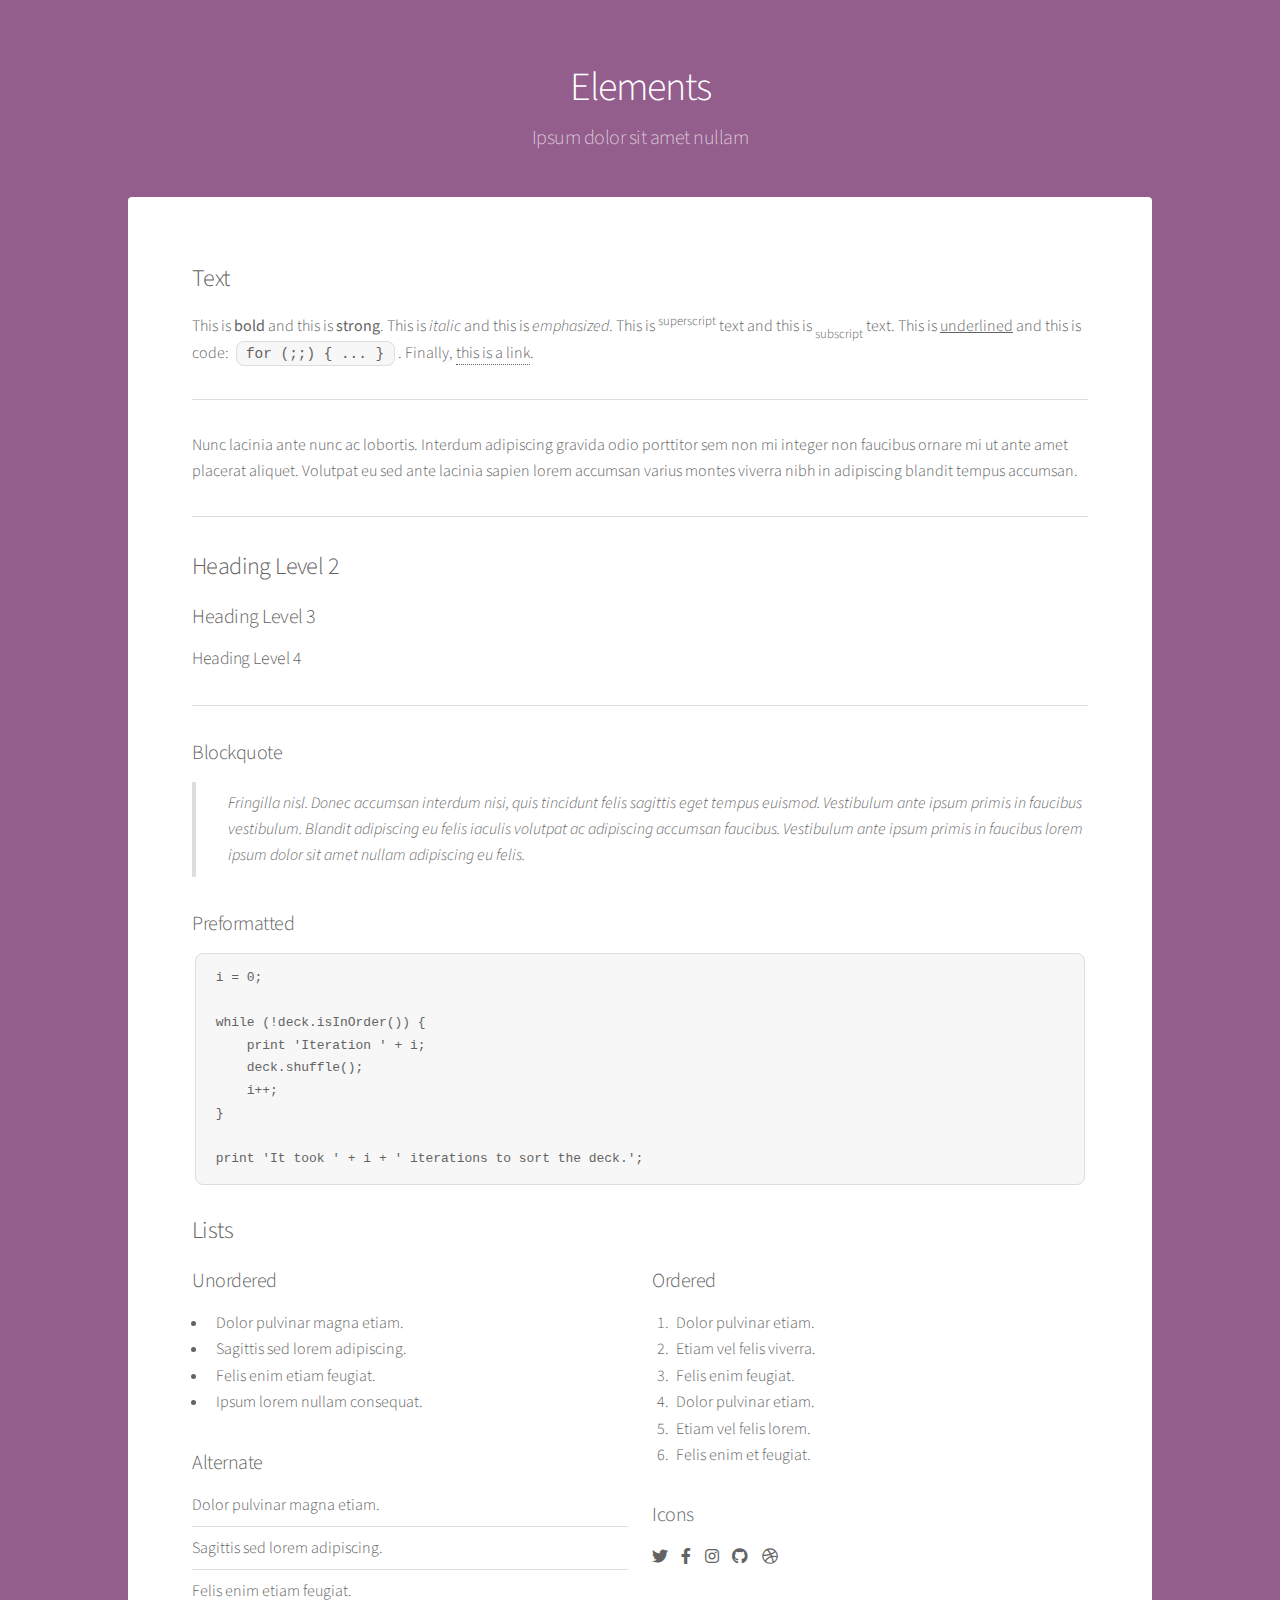
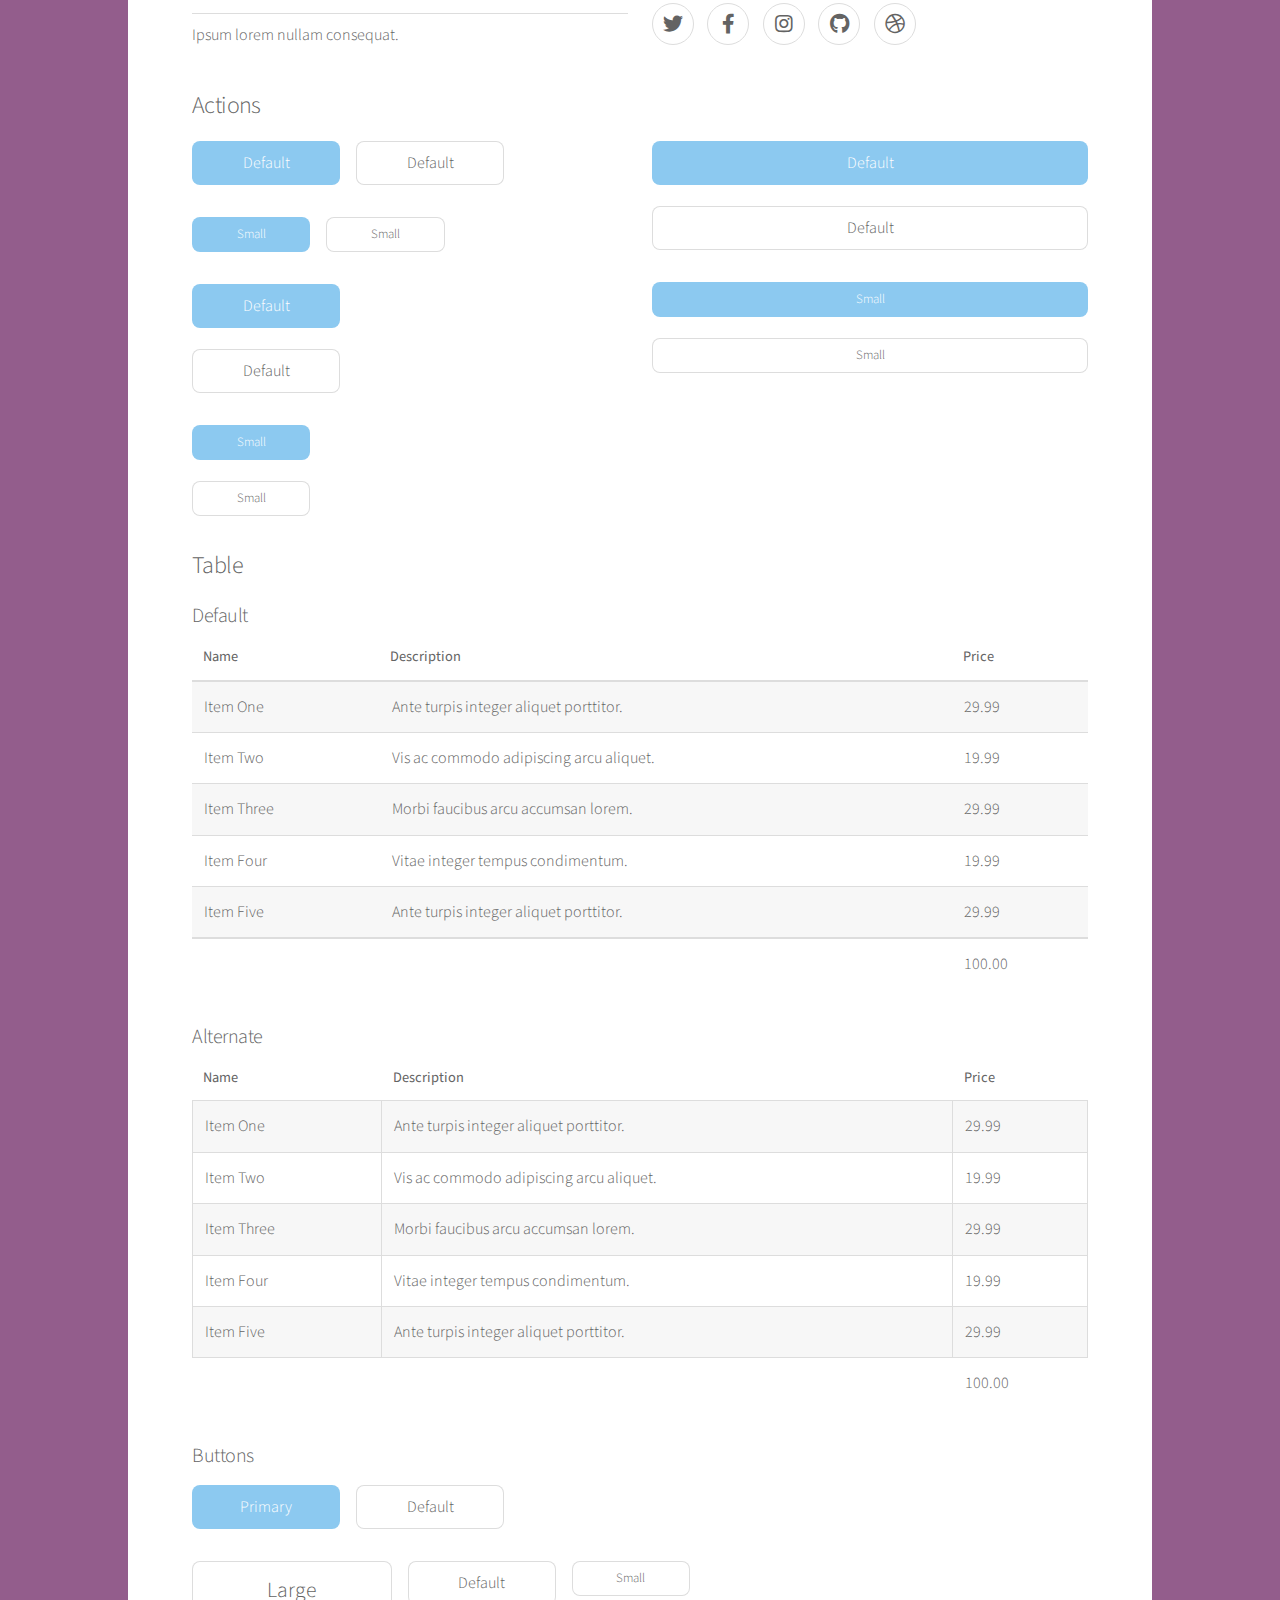
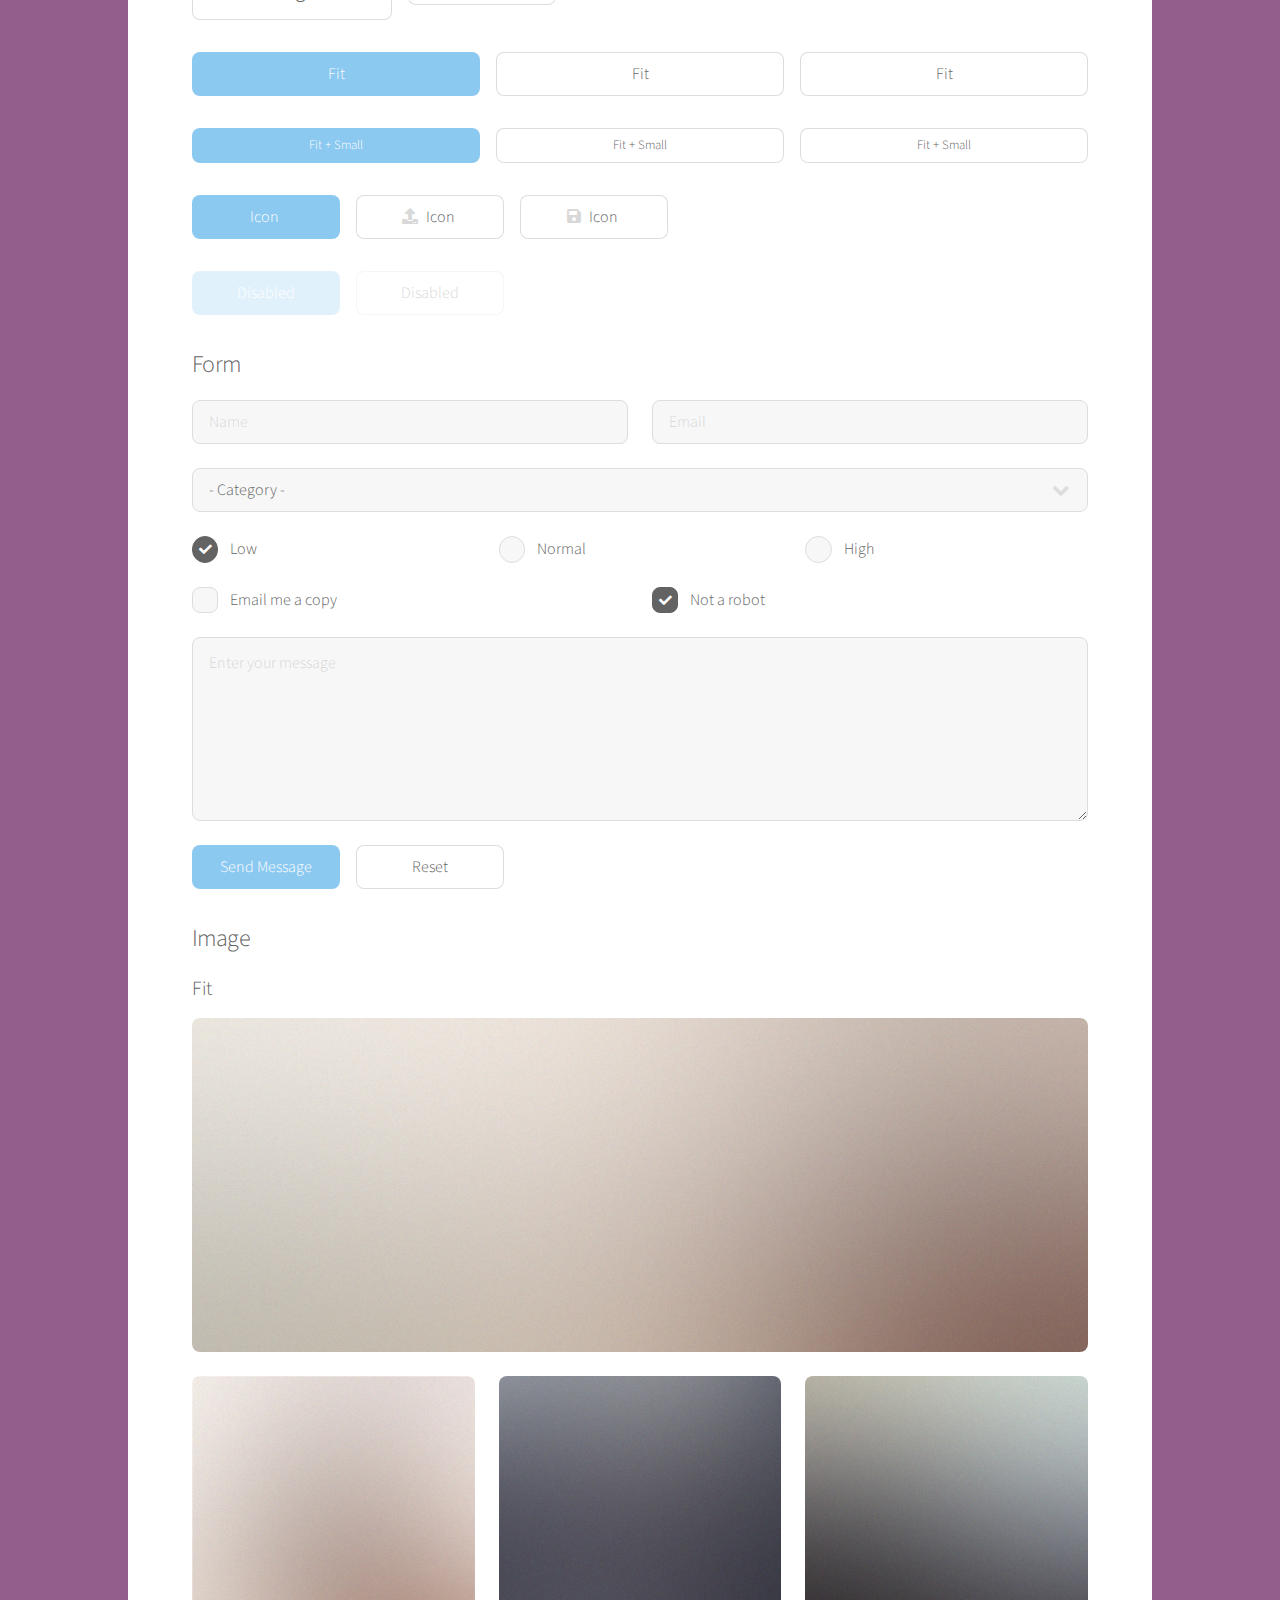
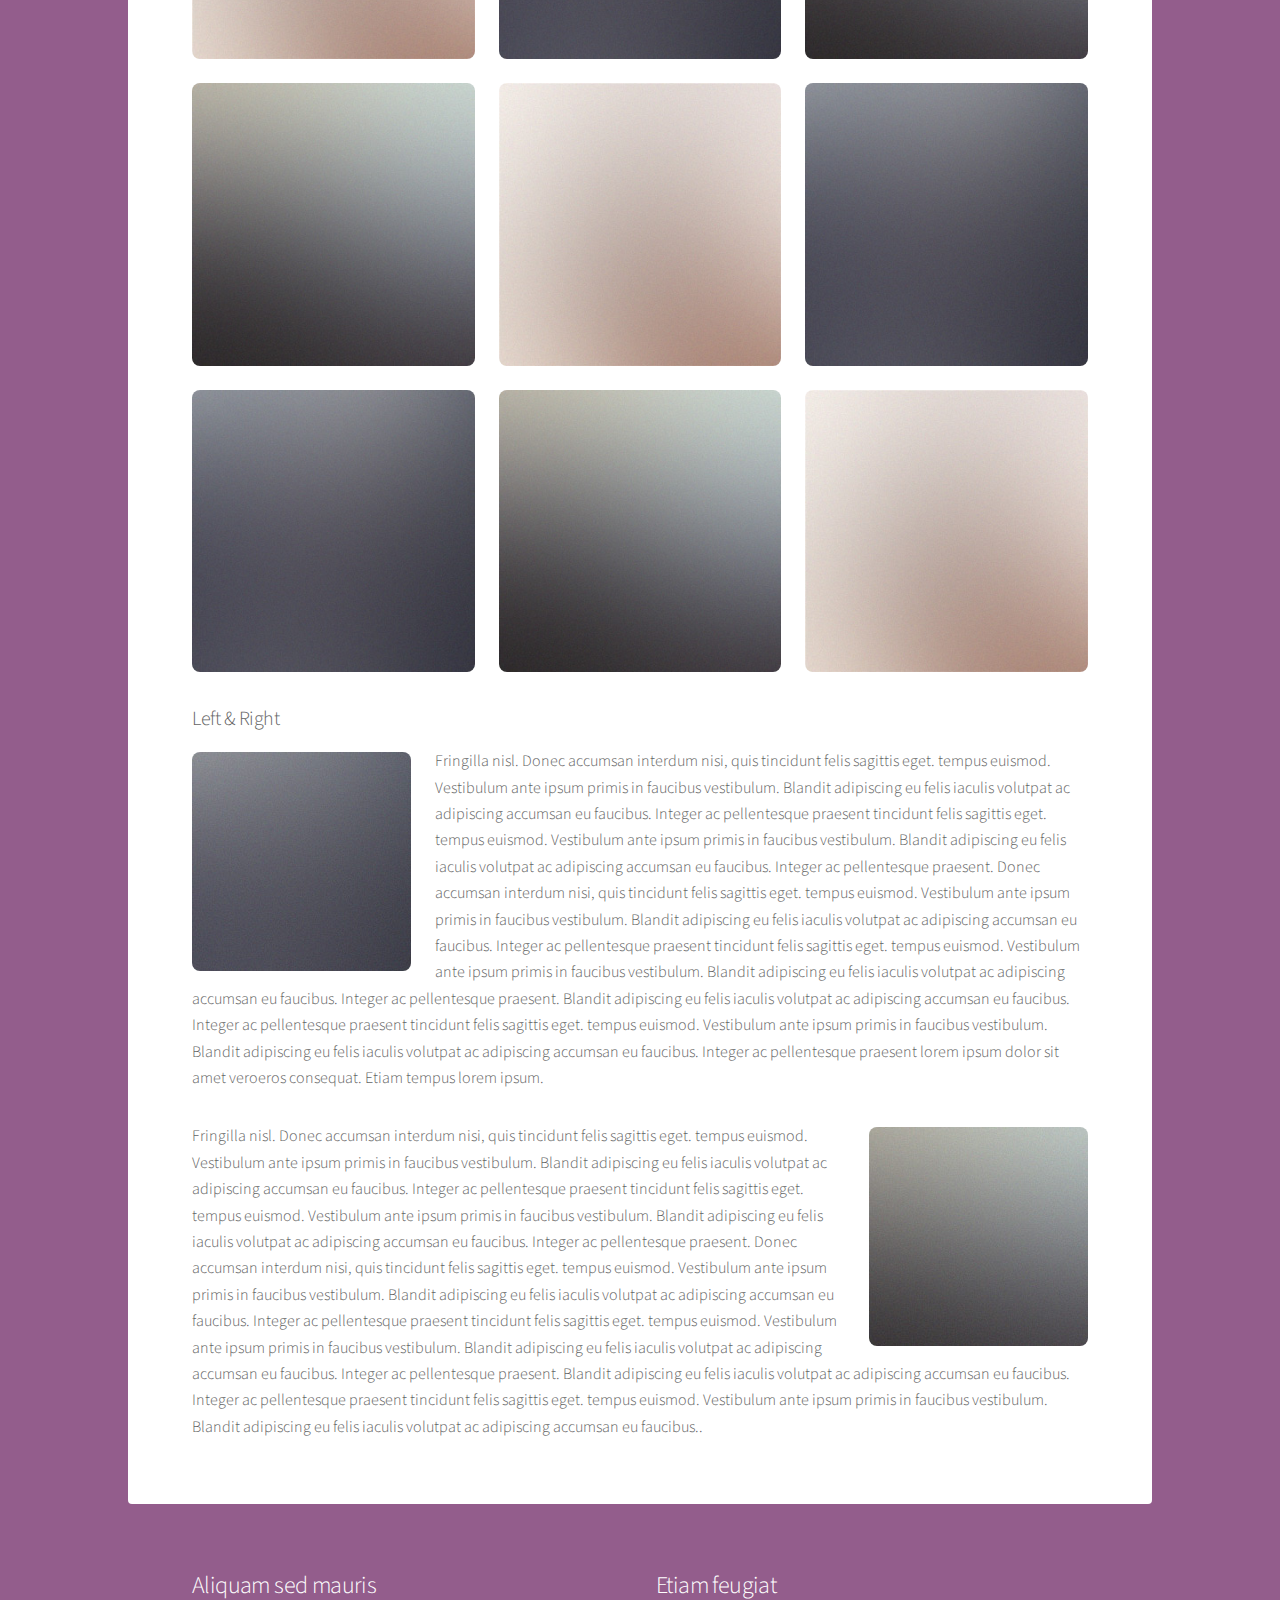
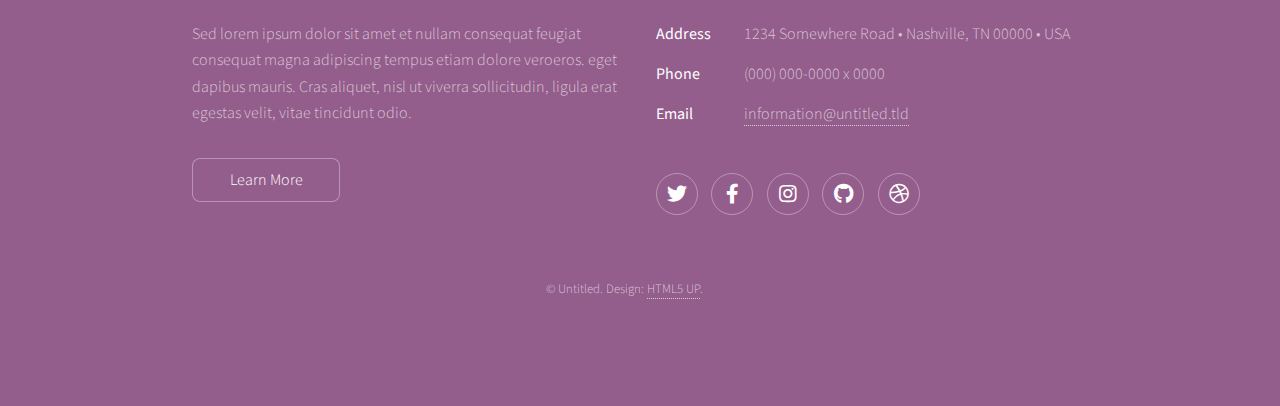
<file: elements.html>
<!DOCTYPE HTML>

<html>
	<head>
		<title>Elements - Stellar by HTML5 UP</title>
		<meta charset="utf-8" />
		<meta name="viewport" content="width=device-width, initial-scale=1, user-scalable=no" />
		<link rel="stylesheet" href="assets/css/main.css" />
		<noscript><link rel="stylesheet" href="assets/css/noscript.css" /></noscript>
	</head>
	<body class="is-preload">

		<!-- Wrapper -->
			<div id="wrapper">

				<!-- Header -->
					<header id="header">
						<h1>Elements</h1>
						<p>Ipsum dolor sit amet nullam</p>
					</header>

				<!-- Main -->
					<div id="main">

						<!-- Content -->
							<section id="content" class="main">

								<!-- Text -->
									<section>
										<h2>Text</h2>
										<p>This is <b>bold</b> and this is <strong>strong</strong>. This is <i>italic</i> and this is <em>emphasized</em>.
										This is <sup>superscript</sup> text and this is <sub>subscript</sub> text.
										This is <u>underlined</u> and this is code: <code>for (;;) { ... }</code>. Finally, <a href="#">this is a link</a>.</p>
										<hr />
										<p>Nunc lacinia ante nunc ac lobortis. Interdum adipiscing gravida odio porttitor sem non mi integer non faucibus ornare mi ut ante amet placerat aliquet. Volutpat eu sed ante lacinia sapien lorem accumsan varius montes viverra nibh in adipiscing blandit tempus accumsan.</p>
										<hr />
										<h2>Heading Level 2</h2>
										<h3>Heading Level 3</h3>
										<h4>Heading Level 4</h4>
										<hr />
										<h3>Blockquote</h3>
										<blockquote>Fringilla nisl. Donec accumsan interdum nisi, quis tincidunt felis sagittis eget tempus euismod. Vestibulum ante ipsum primis in faucibus vestibulum. Blandit adipiscing eu felis iaculis volutpat ac adipiscing accumsan faucibus. Vestibulum ante ipsum primis in faucibus lorem ipsum dolor sit amet nullam adipiscing eu felis.</blockquote>
										<h3>Preformatted</h3>
										<pre><code>i = 0;

while (!deck.isInOrder()) {
    print 'Iteration ' + i;
    deck.shuffle();
    i++;
}

print 'It took ' + i + ' iterations to sort the deck.';</code></pre>
									</section>

								<!-- Lists -->
									<section>
										<h2>Lists</h2>
										<div class="row">
											<div class="col-6 col-12-medium">
												<h3>Unordered</h3>
												<ul>
													<li>Dolor pulvinar magna etiam.</li>
													<li>Sagittis sed lorem adipiscing.</li>
													<li>Felis enim etiam feugiat.</li>
													<li>Ipsum lorem nullam consequat.</li>
												</ul>
												<h3>Alternate</h3>
												<ul class="alt">
													<li>Dolor pulvinar magna etiam.</li>
													<li>Sagittis sed lorem adipiscing.</li>
													<li>Felis enim etiam feugiat.</li>
													<li>Ipsum lorem nullam consequat.</li>
												</ul>
											</div>
											<div class="col-6 col-12-medium">
												<h3>Ordered</h3>
												<ol>
													<li>Dolor pulvinar etiam.</li>
													<li>Etiam vel felis viverra.</li>
													<li>Felis enim feugiat.</li>
													<li>Dolor pulvinar etiam.</li>
													<li>Etiam vel felis lorem.</li>
													<li>Felis enim et feugiat.</li>
												</ol>
												<h3>Icons</h3>
												<ul class="icons">
													<li><a href="#" class="icon brands fa-twitter"><span class="label">Twitter</span></a></li>
													<li><a href="#" class="icon brands fa-facebook-f"><span class="label">Facebook</span></a></li>
													<li><a href="#" class="icon brands fa-instagram"><span class="label">Instagram</span></a></li>
													<li><a href="#" class="icon brands fa-github"><span class="label">GitHub</span></a></li>
													<li><a href="#" class="icon brands fa-dribbble"><span class="label">Dribbble</span></a></li>
												</ul>
												<ul class="icons">
													<li><a href="#" class="icon brands alt fa-twitter"><span class="label">Twitter</span></a></li>
													<li><a href="#" class="icon brands alt fa-facebook-f"><span class="label">Facebook</span></a></li>
													<li><a href="#" class="icon brands alt fa-instagram"><span class="label">Instagram</span></a></li>
													<li><a href="#" class="icon brands alt fa-github"><span class="label">GitHub</span></a></li>
													<li><a href="#" class="icon brands alt fa-dribbble"><span class="label">Dribbble</span></a></li>
												</ul>
											</div>
										</div>
										<h2>Actions</h2>
										<div class="row">
											<div class="col-6 col-12-medium">
												<ul class="actions">
													<li><a href="#" class="button primary">Default</a></li>
													<li><a href="#" class="button">Default</a></li>
												</ul>
												<ul class="actions small">
													<li><a href="#" class="button primary small">Small</a></li>
													<li><a href="#" class="button small">Small</a></li>
												</ul>
												<ul class="actions stacked">
													<li><a href="#" class="button primary">Default</a></li>
													<li><a href="#" class="button">Default</a></li>
												</ul>
												<ul class="actions stacked">
													<li><a href="#" class="button primary small">Small</a></li>
													<li><a href="#" class="button small">Small</a></li>
												</ul>
											</div>
											<div class="col-6 col-12-medium">
												<ul class="actions stacked">
													<li><a href="#" class="button primary fit">Default</a></li>
													<li><a href="#" class="button fit">Default</a></li>
												</ul>
												<ul class="actions stacked">
													<li><a href="#" class="button primary small fit">Small</a></li>
													<li><a href="#" class="button small fit">Small</a></li>
												</ul>
											</div>
										</div>
									</section>

								<!-- Table -->
									<section>
										<h2>Table</h2>
										<h3>Default</h3>
										<div class="table-wrapper">
											<table>
												<thead>
													<tr>
														<th>Name</th>
														<th>Description</th>
														<th>Price</th>
													</tr>
												</thead>
												<tbody>
													<tr>
														<td>Item One</td>
														<td>Ante turpis integer aliquet porttitor.</td>
														<td>29.99</td>
													</tr>
													<tr>
														<td>Item Two</td>
														<td>Vis ac commodo adipiscing arcu aliquet.</td>
														<td>19.99</td>
													</tr>
													<tr>
														<td>Item Three</td>
														<td> Morbi faucibus arcu accumsan lorem.</td>
														<td>29.99</td>
													</tr>
													<tr>
														<td>Item Four</td>
														<td>Vitae integer tempus condimentum.</td>
														<td>19.99</td>
													</tr>
													<tr>
														<td>Item Five</td>
														<td>Ante turpis integer aliquet porttitor.</td>
														<td>29.99</td>
													</tr>
												</tbody>
												<tfoot>
													<tr>
														<td colspan="2"></td>
														<td>100.00</td>
													</tr>
												</tfoot>
											</table>
										</div>

										<h3>Alternate</h3>
										<div class="table-wrapper">
											<table class="alt">
												<thead>
													<tr>
														<th>Name</th>
														<th>Description</th>
														<th>Price</th>
													</tr>
												</thead>
												<tbody>
													<tr>
														<td>Item One</td>
														<td>Ante turpis integer aliquet porttitor.</td>
														<td>29.99</td>
													</tr>
													<tr>
														<td>Item Two</td>
														<td>Vis ac commodo adipiscing arcu aliquet.</td>
														<td>19.99</td>
													</tr>
													<tr>
														<td>Item Three</td>
														<td> Morbi faucibus arcu accumsan lorem.</td>
														<td>29.99</td>
													</tr>
													<tr>
														<td>Item Four</td>
														<td>Vitae integer tempus condimentum.</td>
														<td>19.99</td>
													</tr>
													<tr>
														<td>Item Five</td>
														<td>Ante turpis integer aliquet porttitor.</td>
														<td>29.99</td>
													</tr>
												</tbody>
												<tfoot>
													<tr>
														<td colspan="2"></td>
														<td>100.00</td>
													</tr>
												</tfoot>
											</table>
										</div>
									</section>

								<!-- Buttons -->
									<section>
										<h3>Buttons</h3>
										<ul class="actions">
											<li><a href="#" class="button primary">Primary</a></li>
											<li><a href="#" class="button">Default</a></li>
										</ul>
										<ul class="actions">
											<li><a href="#" class="button large">Large</a></li>
											<li><a href="#" class="button">Default</a></li>
											<li><a href="#" class="button small">Small</a></li>
										</ul>
										<ul class="actions fit">
											<li><a href="#" class="button primary fit">Fit</a></li>
											<li><a href="#" class="button fit">Fit</a></li>
											<li><a href="#" class="button fit">Fit</a></li>
										</ul>
										<ul class="actions fit small">
											<li><a href="#" class="button primary fit small">Fit + Small</a></li>
											<li><a href="#" class="button fit small">Fit + Small</a></li>
											<li><a href="#" class="button fit small">Fit + Small</a></li>
										</ul>
										<ul class="actions">
											<li><a href="#" class="button primary icon solidfa-download">Icon</a></li>
											<li><a href="#" class="button icon solid fa-upload">Icon</a></li>
											<li><a href="#" class="button icon solid fa-save">Icon</a></li>
										</ul>
										<ul class="actions">
											<li><span class="button primary disabled">Disabled</span></li>
											<li><span class="button disabled">Disabled</span></li>
										</ul>
									</section>

								<!-- Form -->
									<section>
										<h2>Form</h2>
										<form method="post" action="#">
											<div class="row gtr-uniform">
												<div class="col-6 col-12-xsmall">
													<input type="text" name="demo-name" id="demo-name" value="" placeholder="Name" />
												</div>
												<div class="col-6 col-12-xsmall">
													<input type="email" name="demo-email" id="demo-email" value="" placeholder="Email" />
												</div>
												<div class="col-12">
													<select name="demo-category" id="demo-category">
														<option value="">- Category -</option>
														<option value="1">Manufacturing</option>
														<option value="1">Shipping</option>
														<option value="1">Administration</option>
														<option value="1">Human Resources</option>
													</select>
												</div>
												<div class="col-4 col-12-small">
													<input type="radio" id="demo-priority-low" name="demo-priority" checked>
													<label for="demo-priority-low">Low</label>
												</div>
												<div class="col-4 col-12-small">
													<input type="radio" id="demo-priority-normal" name="demo-priority">
													<label for="demo-priority-normal">Normal</label>
												</div>
												<div class="col-4 col-12-small">
													<input type="radio" id="demo-priority-high" name="demo-priority">
													<label for="demo-priority-high">High</label>
												</div>
												<div class="col-6 col-12-small">
													<input type="checkbox" id="demo-copy" name="demo-copy">
													<label for="demo-copy">Email me a copy</label>
												</div>
												<div class="col-6 col-12-small">
													<input type="checkbox" id="demo-human" name="demo-human" checked>
													<label for="demo-human">Not a robot</label>
												</div>
												<div class="col-12">
													<textarea name="demo-message" id="demo-message" placeholder="Enter your message" rows="6"></textarea>
												</div>
												<div class="col-12">
													<ul class="actions">
														<li><input type="submit" value="Send Message" class="primary" /></li>
														<li><input type="reset" value="Reset" /></li>
													</ul>
												</div>
											</div>
										</form>
									</section>

								<!-- Image -->
									<section>
										<h2>Image</h2>
										<h3>Fit</h3>
										<div class="box alt">
											<div class="row gtr-uniform">
												<div class="col-12"><span class="image fit"><img src="images/pic04.jpg" alt="" /></span></div>
												<div class="col-4"><span class="image fit"><img src="images/pic01.jpg" alt="" /></span></div>
												<div class="col-4"><span class="image fit"><img src="images/pic02.jpg" alt="" /></span></div>
												<div class="col-4"><span class="image fit"><img src="images/pic03.jpg" alt="" /></span></div>
												<div class="col-4"><span class="image fit"><img src="images/pic03.jpg" alt="" /></span></div>
												<div class="col-4"><span class="image fit"><img src="images/pic01.jpg" alt="" /></span></div>
												<div class="col-4"><span class="image fit"><img src="images/pic02.jpg" alt="" /></span></div>
												<div class="col-4"><span class="image fit"><img src="images/pic02.jpg" alt="" /></span></div>
												<div class="col-4"><span class="image fit"><img src="images/pic03.jpg" alt="" /></span></div>
												<div class="col-4"><span class="image fit"><img src="images/pic01.jpg" alt="" /></span></div>
											</div>
										</div>
										<h3>Left &amp; Right</h3>
										<p><span class="image left"><img src="images/pic05.jpg" alt="" /></span>Fringilla nisl. Donec accumsan interdum nisi, quis tincidunt felis sagittis eget. tempus euismod. Vestibulum ante ipsum primis in faucibus vestibulum. Blandit adipiscing eu felis iaculis volutpat ac adipiscing accumsan eu faucibus. Integer ac pellentesque praesent tincidunt felis sagittis eget. tempus euismod. Vestibulum ante ipsum primis in faucibus vestibulum. Blandit adipiscing eu felis iaculis volutpat ac adipiscing accumsan eu faucibus. Integer ac pellentesque praesent. Donec accumsan interdum nisi, quis tincidunt felis sagittis eget. tempus euismod. Vestibulum ante ipsum primis in faucibus vestibulum. Blandit adipiscing eu felis iaculis volutpat ac adipiscing accumsan eu faucibus. Integer ac pellentesque praesent tincidunt felis sagittis eget. tempus euismod. Vestibulum ante ipsum primis in faucibus vestibulum. Blandit adipiscing eu felis iaculis volutpat ac adipiscing accumsan eu faucibus. Integer ac pellentesque praesent. Blandit adipiscing eu felis iaculis volutpat ac adipiscing accumsan eu faucibus. Integer ac pellentesque praesent tincidunt felis sagittis eget. tempus euismod. Vestibulum ante ipsum primis in faucibus vestibulum. Blandit adipiscing eu felis iaculis volutpat ac adipiscing accumsan eu faucibus. Integer ac pellentesque praesent lorem ipsum dolor sit amet veroeros consequat. Etiam tempus lorem ipsum.</p>
										<p><span class="image right"><img src="images/pic06.jpg" alt="" /></span>Fringilla nisl. Donec accumsan interdum nisi, quis tincidunt felis sagittis eget. tempus euismod. Vestibulum ante ipsum primis in faucibus vestibulum. Blandit adipiscing eu felis iaculis volutpat ac adipiscing accumsan eu faucibus. Integer ac pellentesque praesent tincidunt felis sagittis eget. tempus euismod. Vestibulum ante ipsum primis in faucibus vestibulum. Blandit adipiscing eu felis iaculis volutpat ac adipiscing accumsan eu faucibus. Integer ac pellentesque praesent. Donec accumsan interdum nisi, quis tincidunt felis sagittis eget. tempus euismod. Vestibulum ante ipsum primis in faucibus vestibulum. Blandit adipiscing eu felis iaculis volutpat ac adipiscing accumsan eu faucibus. Integer ac pellentesque praesent tincidunt felis sagittis eget. tempus euismod. Vestibulum ante ipsum primis in faucibus vestibulum. Blandit adipiscing eu felis iaculis volutpat ac adipiscing accumsan eu faucibus. Integer ac pellentesque praesent. Blandit adipiscing eu felis iaculis volutpat ac adipiscing accumsan eu faucibus. Integer ac pellentesque praesent tincidunt felis sagittis eget. tempus euismod. Vestibulum ante ipsum primis in faucibus vestibulum. Blandit adipiscing eu felis iaculis volutpat ac adipiscing accumsan eu faucibus..</p>
									</section>

							</section>

					</div>

				<!-- Footer -->
					<footer id="footer">
						<section>
							<h2>Aliquam sed mauris</h2>
							<p>Sed lorem ipsum dolor sit amet et nullam consequat feugiat consequat magna adipiscing tempus etiam dolore veroeros. eget dapibus mauris. Cras aliquet, nisl ut viverra sollicitudin, ligula erat egestas velit, vitae tincidunt odio.</p>
							<ul class="actions">
								<li><a href="#" class="button">Learn More</a></li>
							</ul>
						</section>
						<section>
							<h2>Etiam feugiat</h2>
							<dl class="alt">
								<dt>Address</dt>
								<dd>1234 Somewhere Road &bull; Nashville, TN 00000 &bull; USA</dd>
								<dt>Phone</dt>
								<dd>(000) 000-0000 x 0000</dd>
								<dt>Email</dt>
								<dd><a href="#">information@untitled.tld</a></dd>
							</dl>
							<ul class="icons">
								<li><a href="#" class="icon brands fa-twitter alt"><span class="label">Twitter</span></a></li>
								<li><a href="#" class="icon brands fa-facebook-f alt"><span class="label">Facebook</span></a></li>
								<li><a href="#" class="icon brands fa-instagram alt"><span class="label">Instagram</span></a></li>
								<li><a href="#" class="icon brands fa-github alt"><span class="label">GitHub</span></a></li>
								<li><a href="#" class="icon brands fa-dribbble alt"><span class="label">Dribbble</span></a></li>
							</ul>
						</section>
						<p class="copyright">&copy; Untitled. Design: <a href="https://html5up.net">HTML5 UP</a>.</p>
					</footer>

			</div>

		<!-- Scripts -->
			<script src="assets/js/jquery.min.js"></script>
			<script src="assets/js/jquery.scrollex.min.js"></script>
			<script src="assets/js/jquery.scrolly.min.js"></script>
			<script src="assets/js/browser.min.js"></script>
			<script src="assets/js/breakpoints.min.js"></script>
			<script src="assets/js/util.js"></script>
			<script src="assets/js/main.js"></script>

	</body>
</html>
</file>
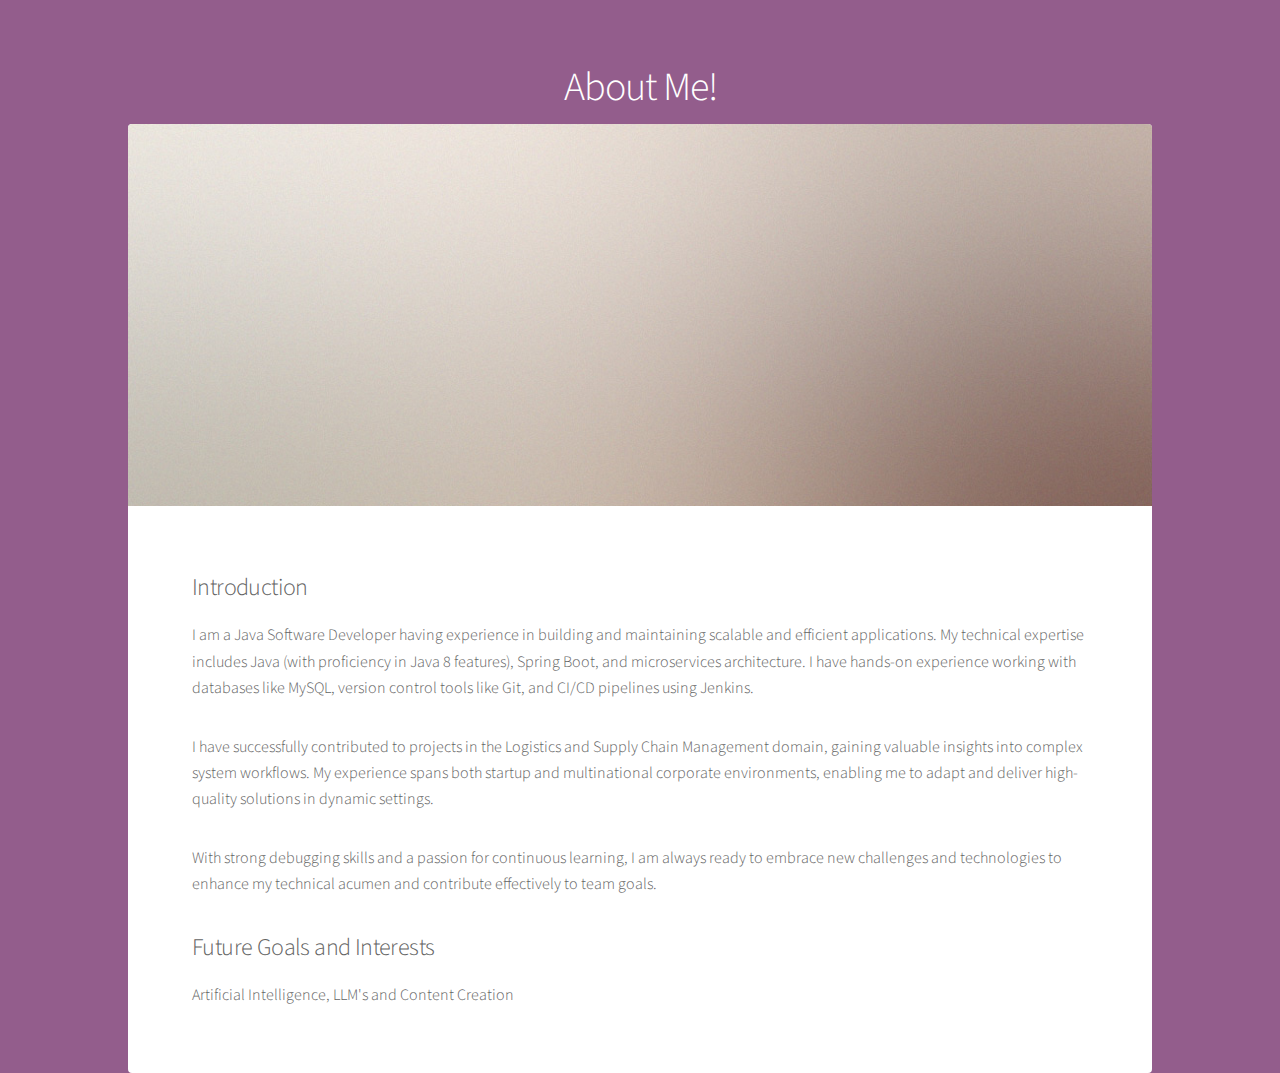
<file: generic.html>
<!DOCTYPE HTML>

<html>
	<head>
		<title>More About Me</title>
		<meta charset="utf-8" />
		<meta name="viewport" content="width=device-width, initial-scale=1, user-scalable=no" />
		<link rel="stylesheet" href="assets/css/main.css" />
		<noscript><link rel="stylesheet" href="assets/css/noscript.css" /></noscript>
	</head>
	<body class="is-preload">

		<!-- Wrapper -->
			<div id="wrapper">

				<!-- Header -->
					<header id="header">
						<h1>About Me!</h1>
<!--						<p>Ipsum dolor sit amet nullam</p>-->
					</header>

				<!-- Main -->
					<div id="main">

						<!-- Content -->
							<section id="content" class="main">
								<span class="image main"><img src="images/pic04.jpg" alt="" /></span>
								<h2>Introduction</h2>
								<p>I am a Java Software Developer having experience in building and maintaining scalable and efficient applications. My technical expertise includes Java (with proficiency in Java 8 features), Spring Boot, and microservices architecture. I have hands-on experience working with databases like MySQL, version control tools like Git, and CI/CD pipelines using Jenkins.</p>
								<p>I have successfully contributed to projects in the Logistics and Supply Chain Management domain, gaining valuable insights into complex system workflows. My experience spans both startup and multinational corporate environments, enabling me to adapt and deliver high-quality solutions in dynamic settings.</p>
								<p>With strong debugging skills and a passion for continuous learning, I am always ready to embrace new challenges and technologies to enhance my technical acumen and contribute effectively to team goals.</p>
								<h2>Future Goals and Interests</h2>
								<p>Artificial Intelligence, LLM's and Content Creation</p>
							</section>

					</div>

				<!-- Footer -->
					<!--<footer id="footer">
						<section>
							<h2>Aliquam sed mauris</h2>
							<p>Sed lorem ipsum dolor sit amet et nullam consequat feugiat consequat magna adipiscing tempus etiam dolore veroeros. eget dapibus mauris. Cras aliquet, nisl ut viverra sollicitudin, ligula erat egestas velit, vitae tincidunt odio.</p>
							<ul class="actions">
								<li><a href="#" class="button">Learn More</a></li>
							</ul>
						</section>
						<section>
							<h2>Etiam feugiat</h2>
							<dl class="alt">
								<dt>Address</dt>
								<dd>1234 Somewhere Road &bull; Nashville, TN 00000 &bull; USA</dd>
								<dt>Phone</dt>
								<dd>(000) 000-0000 x 0000</dd>
								<dt>Email</dt>
								<dd><a href="#">information@untitled.tld</a></dd>
							</dl>
							<ul class="icons">
								<li><a href="#" class="icon brands fa-twitter alt"><span class="label">Twitter</span></a></li>
								<li><a href="#" class="icon brands fa-facebook-f alt"><span class="label">Facebook</span></a></li>
								<li><a href="#" class="icon brands fa-instagram alt"><span class="label">Instagram</span></a></li>
								<li><a href="#" class="icon brands fa-github alt"><span class="label">GitHub</span></a></li>
								<li><a href="#" class="icon brands fa-dribbble alt"><span class="label">Dribbble</span></a></li>
							</ul>
						</section>
&lt;!&ndash;						<p class="copyright">&copy; Untitled. Design: <a href="https://html5up.net">HTML5 UP</a>.</p>&ndash;&gt;
					</footer>-->

			</div>

		<!-- Scripts -->
			<script src="assets/js/jquery.min.js"></script>
			<script src="assets/js/jquery.scrollex.min.js"></script>
			<script src="assets/js/jquery.scrolly.min.js"></script>
			<script src="assets/js/browser.min.js"></script>
			<script src="assets/js/breakpoints.min.js"></script>
			<script src="assets/js/util.js"></script>
			<script src="assets/js/main.js"></script>

	</body>
</html>
</file>
<file: assets/css/noscript.css>
/*
	Stellar by HTML5 UP
	html5up.net | @ajlkn
	Free for personal and commercial use under the CCA 3.0 license (html5up.net/license)
*/

/* Header */

	body.is-preload #header.alt > * {
		opacity: 1;
	}

	body.is-preload #header.alt .logo {
		-moz-transform: none;
		-webkit-transform: none;
		-ms-transform: none;
		transform: none;
	}
</file>
<file: assets/css/main.css>
@import url(fontawesome-all.min.css);
@import 'https://fonts.googleapis.com/css?family=Source+Sans+Pro:300,400';


html, body, div, span, applet, object,
iframe, h1, h2, h3, h4, h5, h6, p, blockquote,
pre, a, abbr, acronym, address, big, cite,
code, del, dfn, em, img, ins, kbd, q, s, samp,
small, strike, strong, sub, sup, tt, var, b,
u, i, center, dl, dt, dd, ol, ul, li, fieldset,
form, label, legend, table, caption, tbody,
tfoot, thead, tr, th, td, article, aside,
canvas, details, embed, figure, figcaption,
footer, header, hgroup, menu, nav, output, ruby,
section, summary, time, mark, audio, video {
	margin: 0;
	padding: 0;
	border: 0;
	font-size: 100%;
	font: inherit;
	vertical-align: baseline;}

article, aside, details, figcaption, figure,
footer, header, hgroup, menu, nav, section {
	display: block;}

body {
	line-height: 1;
}

ol, ul {
	list-style: none;
}

blockquote, q {
	quotes: none;
}

	blockquote:before, blockquote:after, q:before, q:after {
		content: '';
		content: none;
	}

table {
	border-collapse: collapse;
	border-spacing: 0;
}

body {
	-webkit-text-size-adjust: none;
}

mark {
	background-color: transparent;
	color: inherit;
}

input::-moz-focus-inner {
	border: 0;
	padding: 0;
}

input, select, textarea {
	-moz-appearance: none;
	-webkit-appearance: none;
	-ms-appearance: none;
	appearance: none;
}

/* Basic */

	@-ms-viewport {
		width: device-width;
	}

	body {
		-ms-overflow-style: scrollbar;
	}

	@media screen and (max-width: 480px) {

		html, body {
			min-width: 320px;
		}

	}

	html {
		box-sizing: border-box;
	}

	*, *:before, *:after {
		box-sizing: inherit;
	}


/*body {
	background-color: #4a7a9e; !* Midpoint between Dark Blue and Light Teal *!
	background-image: url("images/overlay.png"), -moz-linear-gradient(45deg, #13547a 15%, #4a7a9e 50%, #80d0c7 85%); !* Dark Blue to Midpoint to Light Teal *!
	background-image: url("images/overlay.png"), -webkit-linear-gradient(45deg, #13547a 15%, #4a7a9e 50%, #80d0c7 85%);
	background-image: url("images/overlay.png"), -ms-linear-gradient(45deg, #13547a 15%, #4a7a9e 50%, #80d0c7 85%);
	background-image: url("images/overlay.png"), linear-gradient(45deg, #13547a 15%, #4a7a9e 50%, #80d0c7 85%);
}*/

	/*Original colour below*/
	/*body {
		background-color: #935d8c;
		background-image: url("images/overlay.png"), -moz-linear-gradient(45deg, #e37682 15%, #5f4d93 85%);
		background-image: url("images/overlay.png"), -webkit-linear-gradient(45deg, #e37682 15%, #5f4d93 85%);
		background-image: url("images/overlay.png"), -ms-linear-gradient(45deg, #e37682 15%, #5f4d93 85%);
		background-image: url("images/overlay.png"), linear-gradient(45deg, #e37682 15%, #5f4d93 85%);
	}*/


/* Day Mode */
body.day-mode {
	background-color: #4a7a9e; /* Midpoint between Dark Blue and Light Teal */
	background-image: url("images/overlay.png"), -moz-linear-gradient(45deg, #13547a 15%, #4a7a9e 50%, #80d0c7 85%); /* Dark Blue to Midpoint to Light Teal */
	background-image: url("images/overlay.png"), -webkit-linear-gradient(45deg, #13547a 15%, #4a7a9e 50%, #80d0c7 85%);
	background-image: url("images/overlay.png"), -ms-linear-gradient(45deg, #13547a 15%, #4a7a9e 50%, #80d0c7 85%);
	background-image: url("images/overlay.png"), linear-gradient(45deg, #13547a 15%, #4a7a9e 50%, #80d0c7 85%);
}

/* Night Mode */
body.night-mode {
	background-color: #2c3e50; /* Darker color for night mode */
	background-image: url("images/overlay.png"), -moz-linear-gradient(45deg, #34495e 15%, #2c3e50 50%, #1abc9c 85%); /* Different gradient for night mode */
	background-image: url("images/overlay.png"), -webkit-linear-gradient(45deg, #34495e 15%, #2c3e50 50%, #1abc9c 85%);
	background-image: url("images/overlay.png"), -ms-linear-gradient(45deg, #34495e 15%, #2c3e50 50%, #1abc9c 85%);
	background-image: url("images/overlay.png"), linear-gradient(45deg, #34495e 15%, #2c3e50 50%, #1abc9c 85%);
}

/* Button Style */
.mode-toggle {
	position: fixed;
	top: 1em;
	right: 1em;
	padding: 0.5em 1em;
	background-color: #80d0c7;
	color: #34495e;
	border: none;
	/*border-radius: 4px;*/
	cursor: pointer;
	transition: background-color 0.3s ease;
}

.mode-toggle:hover {
	background-color: #34495e;
}

.mode-toggle .icon {
	margin-right: 0.5em;
}

		body.is-preload *, body.is-preload *:before, body.is-preload *:after {
			-moz-animation: none !important;
			-webkit-animation: none !important;
			-ms-animation: none !important;
			animation: none !important;
			-moz-transition: none !important;
			-webkit-transition: none !important;
			-ms-transition: none !important;
			transition: none !important;
		}

/* Type */

	body {
		background-color: #935d8c;
		color: rgba(255, 255, 255, 0.65);
	}

	body, input, select, textarea {
		font-family: "Source Sans Pro", Helvetica, sans-serif;
		font-size: 17pt;
		font-weight: 300;
		line-height: 1.65;
	}

		@media screen and (max-width: 1680px) {

			body, input, select, textarea {
				font-size: 14pt;
			}

		}

		@media screen and (max-width: 1280px) {

			body, input, select, textarea {
				font-size: 12pt;
			}

		}

		@media screen and (max-width: 360px) {

			body, input, select, textarea {
				font-size: 11pt;
			}

		}

	a {
		-moz-transition: color 0.2s ease, border-bottom 0.2s ease;
		-webkit-transition: color 0.2s ease, border-bottom 0.2s ease;
		-ms-transition: color 0.2s ease, border-bottom 0.2s ease;
		transition: color 0.2s ease, border-bottom 0.2s ease;
		text-decoration: none;
		border-bottom: dotted 1px;
		color: inherit;
	}

		a:hover {
			border-bottom-color: transparent;
		}

	strong, b {
		font-weight: 400;
	}

	em, i {
		font-style: italic;
	}

	p {
		margin: 0 0 2em 0;
	}

		p.content {
			-moz-columns: 20em 2;
			-webkit-columns: 20em 2;
			-ms-columns: 20em 2;
			columns: 20em 2;
			-moz-column-gap: 2em;
			-webkit-column-gap: 2em;
			-ms-column-gap: 2em;
			column-gap: 2em;
			text-align: justify;
		}

	h1, h2, h3, h4, h5, h6 {
		font-weight: 300;
		line-height: 1.5;
		margin: 0 0 0.7em 0;
		letter-spacing: -0.025em;
	}

		h1 a, h2 a, h3 a, h4 a, h5 a, h6 a {
			color: inherit;
			text-decoration: none;
		}

	h1 {
		font-size: 2.5em;
		line-height: 1.2;
	}

	h2 {
		font-size: 1.5em;
	}

	h3 {
		font-size: 1.25em;
	}

	h4 {
		font-size: 1.1em;
	}

	h5 {
		font-size: 0.9em;
	}

	h6 {
		font-size: 0.7em;
	}

	@media screen and (max-width: 736px) {

		h1 {
			font-size: 2em;
		}

	}

	sub {
		font-size: 0.8em;
		position: relative;
		top: 0.5em;
	}

	sup {
		font-size: 0.8em;
		position: relative;
		top: -0.5em;
	}

	blockquote {
		border-left: solid 4px;
		font-style: italic;
		margin: 0 0 2em 0;
		padding: 0.5em 0 0.5em 2em;
	}

	code {
		border-radius: 8px;
		border: solid 1px;
		font-family: "Courier New", monospace;
		font-size: 0.9em;
		margin: 0 0.25em;
		padding: 0.25em 0.65em;
	}

	pre {
		-webkit-overflow-scrolling: touch;
		font-family: "Courier New", monospace;
		font-size: 0.9em;
		margin: 0 0 2em 0;
	}

		pre code {
			display: block;
			line-height: 1.75;
			padding: 1em 1.5em;
			overflow-x: auto;
		}

	hr {
		border: 0;
		border-bottom: solid 1px;
		margin: 2em 0;
	}

		hr.major {
			margin: 3em 0;
		}

	.align-left {
		text-align: left;
	}

	.align-center {
		text-align: center;
	}

	.align-right {
		text-align: right;
	}

	input, select, textarea {
		color: #ffffff;
	}

	a:hover {
		color: #ffffff;
	}

	strong, b {
		color: #ffffff;
	}

	h1, h2, h3, h4, h5, h6 {
		color: #ffffff;
	}

	blockquote {
		border-left-color: rgba(255, 255, 255, 0.35);
	}

	code {
		background: rgba(255, 255, 255, 0.075);
		border-color: rgba(255, 255, 255, 0.35);
	}

	hr {
		border-bottom-color: rgba(255, 255, 255, 0.35);
	}

/* Row */

	.row {
		display: flex;
		flex-wrap: wrap;
		box-sizing: border-box;
		align-items: stretch;
	}

		.row > * {
			box-sizing: border-box;
		}

		.row.gtr-uniform > * > :last-child {
			margin-bottom: 0;
		}

		.row.aln-left {
			justify-content: flex-start;
		}

		.row.aln-center {
			justify-content: center;
		}

		.row.aln-right {
			justify-content: flex-end;
		}

		.row.aln-top {
			align-items: flex-start;
		}

		.row.aln-middle {
			align-items: center;
		}

		.row.aln-bottom {
			align-items: flex-end;
		}

		.row > .imp {
			order: -1;
		}

		.row > .col-1 {
			width: 8.33333%;
		}

		.row > .off-1 {
			margin-left: 8.33333%;
		}

		.row > .col-2 {
			width: 16.66667%;
		}

		.row > .off-2 {
			margin-left: 16.66667%;
		}

		.row > .col-3 {
			width: 25%;
		}

		.row > .off-3 {
			margin-left: 25%;
		}

		.row > .col-4 {
			width: 33.33333%;
		}

		.row > .off-4 {
			margin-left: 33.33333%;
		}

		.row > .col-5 {
			width: 41.66667%;
		}

		.row > .off-5 {
			margin-left: 41.66667%;
		}

		.row > .col-6 {
			width: 50%;
		}

		.row > .off-6 {
			margin-left: 50%;
		}

		.row > .col-7 {
			width: 58.33333%;
		}

		.row > .off-7 {
			margin-left: 58.33333%;
		}

		.row > .col-8 {
			width: 66.66667%;
		}

		.row > .off-8 {
			margin-left: 66.66667%;
		}

		.row > .col-9 {
			width: 75%;
		}

		.row > .off-9 {
			margin-left: 75%;
		}

		.row > .col-10 {
			width: 83.33333%;
		}

		.row > .off-10 {
			margin-left: 83.33333%;
		}

		.row > .col-11 {
			width: 91.66667%;
		}

		.row > .off-11 {
			margin-left: 91.66667%;
		}

		.row > .col-12 {
			width: 100%;
		}

		.row > .off-12 {
			margin-left: 100%;
		}

		.row.gtr-0 {
			margin-top: 0;
			margin-left: 0em;
		}

			.row.gtr-0 > * {
				padding: 0 0 0 0em;
			}

			.row.gtr-0.gtr-uniform {
				margin-top: 0em;
			}

				.row.gtr-0.gtr-uniform > * {
					padding-top: 0em;
				}

		.row.gtr-25 {
			margin-top: 0;
			margin-left: -0.375em;
		}

			.row.gtr-25 > * {
				padding: 0 0 0 0.375em;
			}

			.row.gtr-25.gtr-uniform {
				margin-top: -0.375em;
			}

				.row.gtr-25.gtr-uniform > * {
					padding-top: 0.375em;
				}

		.row.gtr-50 {
			margin-top: 0;
			margin-left: -0.75em;
		}

			.row.gtr-50 > * {
				padding: 0 0 0 0.75em;
			}

			.row.gtr-50.gtr-uniform {
				margin-top: -0.75em;
			}

				.row.gtr-50.gtr-uniform > * {
					padding-top: 0.75em;
				}

		.row {
			margin-top: 0;
			margin-left: -1.5em;
		}

			.row > * {
				padding: 0 0 0 1.5em;
			}

			.row.gtr-uniform {
				margin-top: -1.5em;
			}

				.row.gtr-uniform > * {
					padding-top: 1.5em;
				}

		.row.gtr-150 {
			margin-top: 0;
			margin-left: -2.25em;
		}

			.row.gtr-150 > * {
				padding: 0 0 0 2.25em;
			}

			.row.gtr-150.gtr-uniform {
				margin-top: -2.25em;
			}

				.row.gtr-150.gtr-uniform > * {
					padding-top: 2.25em;
				}

		.row.gtr-200 {
			margin-top: 0;
			margin-left: -3em;
		}

			.row.gtr-200 > * {
				padding: 0 0 0 3em;
			}

			.row.gtr-200.gtr-uniform {
				margin-top: -3em;
			}

				.row.gtr-200.gtr-uniform > * {
					padding-top: 3em;
				}

		@media screen and (max-width: 1680px) {

			.row {
				display: flex;
				flex-wrap: wrap;
				box-sizing: border-box;
				align-items: stretch;
			}

				.row > * {
					box-sizing: border-box;
				}

				.row.gtr-uniform > * > :last-child {
					margin-bottom: 0;
				}

				.row.aln-left {
					justify-content: flex-start;
				}

				.row.aln-center {
					justify-content: center;
				}

				.row.aln-right {
					justify-content: flex-end;
				}

				.row.aln-top {
					align-items: flex-start;
				}

				.row.aln-middle {
					align-items: center;
				}

				.row.aln-bottom {
					align-items: flex-end;
				}

				.row > .imp-xlarge {
					order: -1;
				}

				.row > .col-1-xlarge {
					width: 8.33333%;
				}

				.row > .off-1-xlarge {
					margin-left: 8.33333%;
				}

				.row > .col-2-xlarge {
					width: 16.66667%;
				}

				.row > .off-2-xlarge {
					margin-left: 16.66667%;
				}

				.row > .col-3-xlarge {
					width: 25%;
				}

				.row > .off-3-xlarge {
					margin-left: 25%;
				}

				.row > .col-4-xlarge {
					width: 33.33333%;
				}

				.row > .off-4-xlarge {
					margin-left: 33.33333%;
				}

				.row > .col-5-xlarge {
					width: 41.66667%;
				}

				.row > .off-5-xlarge {
					margin-left: 41.66667%;
				}

				.row > .col-6-xlarge {
					width: 50%;
				}

				.row > .off-6-xlarge {
					margin-left: 50%;
				}

				.row > .col-7-xlarge {
					width: 58.33333%;
				}

				.row > .off-7-xlarge {
					margin-left: 58.33333%;
				}

				.row > .col-8-xlarge {
					width: 66.66667%;
				}

				.row > .off-8-xlarge {
					margin-left: 66.66667%;
				}

				.row > .col-9-xlarge {
					width: 75%;
				}

				.row > .off-9-xlarge {
					margin-left: 75%;
				}

				.row > .col-10-xlarge {
					width: 83.33333%;
				}

				.row > .off-10-xlarge {
					margin-left: 83.33333%;
				}

				.row > .col-11-xlarge {
					width: 91.66667%;
				}

				.row > .off-11-xlarge {
					margin-left: 91.66667%;
				}

				.row > .col-12-xlarge {
					width: 100%;
				}

				.row > .off-12-xlarge {
					margin-left: 100%;
				}

				.row.gtr-0 {
					margin-top: 0;
					margin-left: 0em;
				}

					.row.gtr-0 > * {
						padding: 0 0 0 0em;
					}

					.row.gtr-0.gtr-uniform {
						margin-top: 0em;
					}

						.row.gtr-0.gtr-uniform > * {
							padding-top: 0em;
						}

				.row.gtr-25 {
					margin-top: 0;
					margin-left: -0.375em;
				}

					.row.gtr-25 > * {
						padding: 0 0 0 0.375em;
					}

					.row.gtr-25.gtr-uniform {
						margin-top: -0.375em;
					}

						.row.gtr-25.gtr-uniform > * {
							padding-top: 0.375em;
						}

				.row.gtr-50 {
					margin-top: 0;
					margin-left: -0.75em;
				}

					.row.gtr-50 > * {
						padding: 0 0 0 0.75em;
					}

					.row.gtr-50.gtr-uniform {
						margin-top: -0.75em;
					}

						.row.gtr-50.gtr-uniform > * {
							padding-top: 0.75em;
						}

				.row {
					margin-top: 0;
					margin-left: -1.5em;
				}

					.row > * {
						padding: 0 0 0 1.5em;
					}

					.row.gtr-uniform {
						margin-top: -1.5em;
					}

						.row.gtr-uniform > * {
							padding-top: 1.5em;
						}

				.row.gtr-150 {
					margin-top: 0;
					margin-left: -2.25em;
				}

					.row.gtr-150 > * {
						padding: 0 0 0 2.25em;
					}

					.row.gtr-150.gtr-uniform {
						margin-top: -2.25em;
					}

						.row.gtr-150.gtr-uniform > * {
							padding-top: 2.25em;
						}

				.row.gtr-200 {
					margin-top: 0;
					margin-left: -3em;
				}

					.row.gtr-200 > * {
						padding: 0 0 0 3em;
					}

					.row.gtr-200.gtr-uniform {
						margin-top: -3em;
					}

						.row.gtr-200.gtr-uniform > * {
							padding-top: 3em;
						}

		}

		@media screen and (max-width: 1280px) {

			.row {
				display: flex;
				flex-wrap: wrap;
				box-sizing: border-box;
				align-items: stretch;
			}

				.row > * {
					box-sizing: border-box;
				}

				.row.gtr-uniform > * > :last-child {
					margin-bottom: 0;
				}

				.row.aln-left {
					justify-content: flex-start;
				}

				.row.aln-center {
					justify-content: center;
				}

				.row.aln-right {
					justify-content: flex-end;
				}

				.row.aln-top {
					align-items: flex-start;
				}

				.row.aln-middle {
					align-items: center;
				}

				.row.aln-bottom {
					align-items: flex-end;
				}

				.row > .imp-large {
					order: -1;
				}

				.row > .col-1-large {
					width: 8.33333%;
				}

				.row > .off-1-large {
					margin-left: 8.33333%;
				}

				.row > .col-2-large {
					width: 16.66667%;
				}

				.row > .off-2-large {
					margin-left: 16.66667%;
				}

				.row > .col-3-large {
					width: 25%;
				}

				.row > .off-3-large {
					margin-left: 25%;
				}

				.row > .col-4-large {
					width: 33.33333%;
				}

				.row > .off-4-large {
					margin-left: 33.33333%;
				}

				.row > .col-5-large {
					width: 41.66667%;
				}

				.row > .off-5-large {
					margin-left: 41.66667%;
				}

				.row > .col-6-large {
					width: 50%;
				}

				.row > .off-6-large {
					margin-left: 50%;
				}

				.row > .col-7-large {
					width: 58.33333%;
				}

				.row > .off-7-large {
					margin-left: 58.33333%;
				}

				.row > .col-8-large {
					width: 66.66667%;
				}

				.row > .off-8-large {
					margin-left: 66.66667%;
				}

				.row > .col-9-large {
					width: 75%;
				}

				.row > .off-9-large {
					margin-left: 75%;
				}

				.row > .col-10-large {
					width: 83.33333%;
				}

				.row > .off-10-large {
					margin-left: 83.33333%;
				}

				.row > .col-11-large {
					width: 91.66667%;
				}

				.row > .off-11-large {
					margin-left: 91.66667%;
				}

				.row > .col-12-large {
					width: 100%;
				}

				.row > .off-12-large {
					margin-left: 100%;
				}

				.row.gtr-0 {
					margin-top: 0;
					margin-left: 0em;
				}

					.row.gtr-0 > * {
						padding: 0 0 0 0em;
					}

					.row.gtr-0.gtr-uniform {
						margin-top: 0em;
					}

						.row.gtr-0.gtr-uniform > * {
							padding-top: 0em;
						}

				.row.gtr-25 {
					margin-top: 0;
					margin-left: -0.375em;
				}

					.row.gtr-25 > * {
						padding: 0 0 0 0.375em;
					}

					.row.gtr-25.gtr-uniform {
						margin-top: -0.375em;
					}

						.row.gtr-25.gtr-uniform > * {
							padding-top: 0.375em;
						}

				.row.gtr-50 {
					margin-top: 0;
					margin-left: -0.75em;
				}

					.row.gtr-50 > * {
						padding: 0 0 0 0.75em;
					}

					.row.gtr-50.gtr-uniform {
						margin-top: -0.75em;
					}

						.row.gtr-50.gtr-uniform > * {
							padding-top: 0.75em;
						}

				.row {
					margin-top: 0;
					margin-left: -1.5em;
				}

					.row > * {
						padding: 0 0 0 1.5em;
					}

					.row.gtr-uniform {
						margin-top: -1.5em;
					}

						.row.gtr-uniform > * {
							padding-top: 1.5em;
						}

				.row.gtr-150 {
					margin-top: 0;
					margin-left: -2.25em;
				}

					.row.gtr-150 > * {
						padding: 0 0 0 2.25em;
					}

					.row.gtr-150.gtr-uniform {
						margin-top: -2.25em;
					}

						.row.gtr-150.gtr-uniform > * {
							padding-top: 2.25em;
						}

				.row.gtr-200 {
					margin-top: 0;
					margin-left: -3em;
				}

					.row.gtr-200 > * {
						padding: 0 0 0 3em;
					}

					.row.gtr-200.gtr-uniform {
						margin-top: -3em;
					}

						.row.gtr-200.gtr-uniform > * {
							padding-top: 3em;
						}

		}

		@media screen and (max-width: 980px) {

			.row {
				display: flex;
				flex-wrap: wrap;
				box-sizing: border-box;
				align-items: stretch;
			}

				.row > * {
					box-sizing: border-box;
				}

				.row.gtr-uniform > * > :last-child {
					margin-bottom: 0;
				}

				.row.aln-left {
					justify-content: flex-start;
				}

				.row.aln-center {
					justify-content: center;
				}

				.row.aln-right {
					justify-content: flex-end;
				}

				.row.aln-top {
					align-items: flex-start;
				}

				.row.aln-middle {
					align-items: center;
				}

				.row.aln-bottom {
					align-items: flex-end;
				}

				.row > .imp-medium {
					order: -1;
				}

				.row > .col-1-medium {
					width: 8.33333%;
				}

				.row > .off-1-medium {
					margin-left: 8.33333%;
				}

				.row > .col-2-medium {
					width: 16.66667%;
				}

				.row > .off-2-medium {
					margin-left: 16.66667%;
				}

				.row > .col-3-medium {
					width: 25%;
				}

				.row > .off-3-medium {
					margin-left: 25%;
				}

				.row > .col-4-medium {
					width: 33.33333%;
				}

				.row > .off-4-medium {
					margin-left: 33.33333%;
				}

				.row > .col-5-medium {
					width: 41.66667%;
				}

				.row > .off-5-medium {
					margin-left: 41.66667%;
				}

				.row > .col-6-medium {
					width: 50%;
				}

				.row > .off-6-medium {
					margin-left: 50%;
				}

				.row > .col-7-medium {
					width: 58.33333%;
				}

				.row > .off-7-medium {
					margin-left: 58.33333%;
				}

				.row > .col-8-medium {
					width: 66.66667%;
				}

				.row > .off-8-medium {
					margin-left: 66.66667%;
				}

				.row > .col-9-medium {
					width: 75%;
				}

				.row > .off-9-medium {
					margin-left: 75%;
				}

				.row > .col-10-medium {
					width: 83.33333%;
				}

				.row > .off-10-medium {
					margin-left: 83.33333%;
				}

				.row > .col-11-medium {
					width: 91.66667%;
				}

				.row > .off-11-medium {
					margin-left: 91.66667%;
				}

				.row > .col-12-medium {
					width: 100%;
				}

				.row > .off-12-medium {
					margin-left: 100%;
				}

				.row.gtr-0 {
					margin-top: 0;
					margin-left: 0em;
				}

					.row.gtr-0 > * {
						padding: 0 0 0 0em;
					}

					.row.gtr-0.gtr-uniform {
						margin-top: 0em;
					}

						.row.gtr-0.gtr-uniform > * {
							padding-top: 0em;
						}

				.row.gtr-25 {
					margin-top: 0;
					margin-left: -0.375em;
				}

					.row.gtr-25 > * {
						padding: 0 0 0 0.375em;
					}

					.row.gtr-25.gtr-uniform {
						margin-top: -0.375em;
					}

						.row.gtr-25.gtr-uniform > * {
							padding-top: 0.375em;
						}

				.row.gtr-50 {
					margin-top: 0;
					margin-left: -0.75em;
				}

					.row.gtr-50 > * {
						padding: 0 0 0 0.75em;
					}

					.row.gtr-50.gtr-uniform {
						margin-top: -0.75em;
					}

						.row.gtr-50.gtr-uniform > * {
							padding-top: 0.75em;
						}

				.row {
					margin-top: 0;
					margin-left: -1.5em;
				}

					.row > * {
						padding: 0 0 0 1.5em;
					}

					.row.gtr-uniform {
						margin-top: -1.5em;
					}

						.row.gtr-uniform > * {
							padding-top: 1.5em;
						}

				.row.gtr-150 {
					margin-top: 0;
					margin-left: -2.25em;
				}

					.row.gtr-150 > * {
						padding: 0 0 0 2.25em;
					}

					.row.gtr-150.gtr-uniform {
						margin-top: -2.25em;
					}

						.row.gtr-150.gtr-uniform > * {
							padding-top: 2.25em;
						}

				.row.gtr-200 {
					margin-top: 0;
					margin-left: -3em;
				}

					.row.gtr-200 > * {
						padding: 0 0 0 3em;
					}

					.row.gtr-200.gtr-uniform {
						margin-top: -3em;
					}

						.row.gtr-200.gtr-uniform > * {
							padding-top: 3em;
						}

		}

		@media screen and (max-width: 736px) {

			.row {
				display: flex;
				flex-wrap: wrap;
				box-sizing: border-box;
				align-items: stretch;
			}

				.row > * {
					box-sizing: border-box;
				}

				.row.gtr-uniform > * > :last-child {
					margin-bottom: 0;
				}

				.row.aln-left {
					justify-content: flex-start;
				}

				.row.aln-center {
					justify-content: center;
				}

				.row.aln-right {
					justify-content: flex-end;
				}

				.row.aln-top {
					align-items: flex-start;
				}

				.row.aln-middle {
					align-items: center;
				}

				.row.aln-bottom {
					align-items: flex-end;
				}

				.row > .imp-small {
					order: -1;
				}

				.row > .col-1-small {
					width: 8.33333%;
				}

				.row > .off-1-small {
					margin-left: 8.33333%;
				}

				.row > .col-2-small {
					width: 16.66667%;
				}

				.row > .off-2-small {
					margin-left: 16.66667%;
				}

				.row > .col-3-small {
					width: 25%;
				}

				.row > .off-3-small {
					margin-left: 25%;
				}

				.row > .col-4-small {
					width: 33.33333%;
				}

				.row > .off-4-small {
					margin-left: 33.33333%;
				}

				.row > .col-5-small {
					width: 41.66667%;
				}

				.row > .off-5-small {
					margin-left: 41.66667%;
				}

				.row > .col-6-small {
					width: 50%;
				}

				.row > .off-6-small {
					margin-left: 50%;
				}

				.row > .col-7-small {
					width: 58.33333%;
				}

				.row > .off-7-small {
					margin-left: 58.33333%;
				}

				.row > .col-8-small {
					width: 66.66667%;
				}

				.row > .off-8-small {
					margin-left: 66.66667%;
				}

				.row > .col-9-small {
					width: 75%;
				}

				.row > .off-9-small {
					margin-left: 75%;
				}

				.row > .col-10-small {
					width: 83.33333%;
				}

				.row > .off-10-small {
					margin-left: 83.33333%;
				}

				.row > .col-11-small {
					width: 91.66667%;
				}

				.row > .off-11-small {
					margin-left: 91.66667%;
				}

				.row > .col-12-small {
					width: 100%;
				}

				.row > .off-12-small {
					margin-left: 100%;
				}

				.row.gtr-0 {
					margin-top: 0;
					margin-left: 0em;
				}

					.row.gtr-0 > * {
						padding: 0 0 0 0em;
					}

					.row.gtr-0.gtr-uniform {
						margin-top: 0em;
					}

						.row.gtr-0.gtr-uniform > * {
							padding-top: 0em;
						}

				.row.gtr-25 {
					margin-top: 0;
					margin-left: -0.25em;
				}

					.row.gtr-25 > * {
						padding: 0 0 0 0.25em;
					}

					.row.gtr-25.gtr-uniform {
						margin-top: -0.25em;
					}

						.row.gtr-25.gtr-uniform > * {
							padding-top: 0.25em;
						}

				.row.gtr-50 {
					margin-top: 0;
					margin-left: -0.5em;
				}

					.row.gtr-50 > * {
						padding: 0 0 0 0.5em;
					}

					.row.gtr-50.gtr-uniform {
						margin-top: -0.5em;
					}

						.row.gtr-50.gtr-uniform > * {
							padding-top: 0.5em;
						}

				.row {
					margin-top: 0;
					margin-left: -1em;
				}

					.row > * {
						padding: 0 0 0 1em;
					}

					.row.gtr-uniform {
						margin-top: -1em;
					}

						.row.gtr-uniform > * {
							padding-top: 1em;
						}

				.row.gtr-150 {
					margin-top: 0;
					margin-left: -1.5em;
				}

					.row.gtr-150 > * {
						padding: 0 0 0 1.5em;
					}

					.row.gtr-150.gtr-uniform {
						margin-top: -1.5em;
					}

						.row.gtr-150.gtr-uniform > * {
							padding-top: 1.5em;
						}

				.row.gtr-200 {
					margin-top: 0;
					margin-left: -2em;
				}

					.row.gtr-200 > * {
						padding: 0 0 0 2em;
					}

					.row.gtr-200.gtr-uniform {
						margin-top: -2em;
					}

						.row.gtr-200.gtr-uniform > * {
							padding-top: 2em;
						}

		}

		@media screen and (max-width: 480px) {

			.row {
				display: flex;
				flex-wrap: wrap;
				box-sizing: border-box;
				align-items: stretch;
			}

				.row > * {
					box-sizing: border-box;
				}

				.row.gtr-uniform > * > :last-child {
					margin-bottom: 0;
				}

				.row.aln-left {
					justify-content: flex-start;
				}

				.row.aln-center {
					justify-content: center;
				}

				.row.aln-right {
					justify-content: flex-end;
				}

				.row.aln-top {
					align-items: flex-start;
				}

				.row.aln-middle {
					align-items: center;
				}

				.row.aln-bottom {
					align-items: flex-end;
				}

				.row > .imp-xsmall {
					order: -1;
				}

				.row > .col-1-xsmall {
					width: 8.33333%;
				}

				.row > .off-1-xsmall {
					margin-left: 8.33333%;
				}

				.row > .col-2-xsmall {
					width: 16.66667%;
				}

				.row > .off-2-xsmall {
					margin-left: 16.66667%;
				}

				.row > .col-3-xsmall {
					width: 25%;
				}

				.row > .off-3-xsmall {
					margin-left: 25%;
				}

				.row > .col-4-xsmall {
					width: 33.33333%;
				}

				.row > .off-4-xsmall {
					margin-left: 33.33333%;
				}

				.row > .col-5-xsmall {
					width: 41.66667%;
				}

				.row > .off-5-xsmall {
					margin-left: 41.66667%;
				}

				.row > .col-6-xsmall {
					width: 50%;
				}

				.row > .off-6-xsmall {
					margin-left: 50%;
				}

				.row > .col-7-xsmall {
					width: 58.33333%;
				}

				.row > .off-7-xsmall {
					margin-left: 58.33333%;
				}

				.row > .col-8-xsmall {
					width: 66.66667%;
				}

				.row > .off-8-xsmall {
					margin-left: 66.66667%;
				}

				.row > .col-9-xsmall {
					width: 75%;
				}

				.row > .off-9-xsmall {
					margin-left: 75%;
				}

				.row > .col-10-xsmall {
					width: 83.33333%;
				}

				.row > .off-10-xsmall {
					margin-left: 83.33333%;
				}

				.row > .col-11-xsmall {
					width: 91.66667%;
				}

				.row > .off-11-xsmall {
					margin-left: 91.66667%;
				}

				.row > .col-12-xsmall {
					width: 100%;
				}

				.row > .off-12-xsmall {
					margin-left: 100%;
				}

				.row.gtr-0 {
					margin-top: 0;
					margin-left: 0em;
				}

					.row.gtr-0 > * {
						padding: 0 0 0 0em;
					}

					.row.gtr-0.gtr-uniform {
						margin-top: 0em;
					}

						.row.gtr-0.gtr-uniform > * {
							padding-top: 0em;
						}

				.row.gtr-25 {
					margin-top: 0;
					margin-left: -0.3125em;
				}

					.row.gtr-25 > * {
						padding: 0 0 0 0.3125em;
					}

					.row.gtr-25.gtr-uniform {
						margin-top: -0.3125em;
					}

						.row.gtr-25.gtr-uniform > * {
							padding-top: 0.3125em;
						}

				.row.gtr-50 {
					margin-top: 0;
					margin-left: -0.625em;
				}

					.row.gtr-50 > * {
						padding: 0 0 0 0.625em;
					}

					.row.gtr-50.gtr-uniform {
						margin-top: -0.625em;
					}

						.row.gtr-50.gtr-uniform > * {
							padding-top: 0.625em;
						}

				.row {
					margin-top: 0;
					margin-left: -1.25em;
				}

					.row > * {
						padding: 0 0 0 1.25em;
					}

					.row.gtr-uniform {
						margin-top: -1.25em;
					}

						.row.gtr-uniform > * {
							padding-top: 1.25em;
						}

				.row.gtr-150 {
					margin-top: 0;
					margin-left: -1.875em;
				}

					.row.gtr-150 > * {
						padding: 0 0 0 1.875em;
					}

					.row.gtr-150.gtr-uniform {
						margin-top: -1.875em;
					}

						.row.gtr-150.gtr-uniform > * {
							padding-top: 1.875em;
						}

				.row.gtr-200 {
					margin-top: 0;
					margin-left: -2.5em;
				}

					.row.gtr-200 > * {
						padding: 0 0 0 2.5em;
					}

					.row.gtr-200.gtr-uniform {
						margin-top: -2.5em;
					}

						.row.gtr-200.gtr-uniform > * {
							padding-top: 2.5em;
						}

		}

/* Box */

	.box {
		border-radius: 8px;
		border: solid;
		margin-bottom: 2em;
		padding: 1.5em;
	}

		.box > :last-child,
		.box > :last-child > :last-child,
		.box > :last-child > :last-child > :last-child {
			margin-bottom: 0;
		}

		.box.alt {
			border: 0;
			border-radius: 0;
			padding: 0;
		}

	.box {
		border-color: rgba(255, 255, 255, 0.35);
	}

/* Button */

	input[type="submit"],
	input[type="reset"],
	input[type="button"],
	button,
	.button {
		-moz-appearance: none;
		-webkit-appearance: none;
		-ms-appearance: none;
		appearance: none;
		-moz-transition: background-color 0.2s ease-in-out, color 0.2s ease-in-out;
		-webkit-transition: background-color 0.2s ease-in-out, color 0.2s ease-in-out;
		-ms-transition: background-color 0.2s ease-in-out, color 0.2s ease-in-out;
		transition: background-color 0.2s ease-in-out, color 0.2s ease-in-out;
		border-radius: 8px;
		border: 0;
		cursor: pointer;
		display: inline-block;
		font-weight: 300;
		height: 2.75em;
		line-height: 2.75em;
		min-width: 9.25em;
		padding: 0 1.5em;
		text-align: center;
		text-decoration: none;
		white-space: nowrap;
	}

		input[type="submit"].icon,
		input[type="reset"].icon,
		input[type="button"].icon,
		button.icon,
		.button.icon {
			padding-left: 1.35em;
		}

			input[type="submit"].icon:before,
			input[type="reset"].icon:before,
			input[type="button"].icon:before,
			button.icon:before,
			.button.icon:before {
				margin-right: 0.5em;
			}

		input[type="submit"].fit,
		input[type="reset"].fit,
		input[type="button"].fit,
		button.fit,
		.button.fit {
			width: 100%;
		}

		input[type="submit"].small,
		input[type="reset"].small,
		input[type="button"].small,
		button.small,
		.button.small {
			font-size: 0.8em;
		}

		input[type="submit"].large,
		input[type="reset"].large,
		input[type="button"].large,
		button.large,
		.button.large {
			font-size: 1.35em;
		}

		input[type="submit"].disabled, input[type="submit"]:disabled,
		input[type="reset"].disabled,
		input[type="reset"]:disabled,
		input[type="button"].disabled,
		input[type="button"]:disabled,
		button.disabled,
		button:disabled,
		.button.disabled,
		.button:disabled {
			pointer-events: none;
			opacity: 0.25;
		}

		@media screen and (max-width: 736px) {

			input[type="submit"],
			input[type="reset"],
			input[type="button"],
			button,
			.button {
				min-width: 0;
			}

		}

	input[type="submit"],
	input[type="reset"],
	input[type="button"],
	button,
	.button {
		background-color: transparent;
		box-shadow: inset 0 0 0 1px rgba(255, 255, 255, 0.35);
		color: #ffffff !important;
	}

		input[type="submit"]:hover,
		input[type="reset"]:hover,
		input[type="button"]:hover,
		button:hover,
		.button:hover {
			background-color: rgba(255, 255, 255, 0.075);
		}

		input[type="submit"]:active,
		input[type="reset"]:active,
		input[type="button"]:active,
		button:active,
		.button:active {
			background-color: rgba(255, 255, 255, 0.2);
		}

		input[type="submit"].icon:before,
		input[type="reset"].icon:before,
		input[type="button"].icon:before,
		button.icon:before,
		.button.icon:before {
			color: rgba(255, 255, 255, 0.5);
		}

		input[type="submit"].primary,
		input[type="reset"].primary,
		input[type="button"].primary,
		button.primary,
		.button.primary {
			background-color: #8cc9f0;
			color: #ffffff !important;
			box-shadow: none;
		}

			input[type="submit"].primary:hover,
			input[type="reset"].primary:hover,
			input[type="button"].primary:hover,
			button.primary:hover,
			.button.primary:hover {
				background-color: #9acff2;
			}

			input[type="submit"].primary:active,
			input[type="reset"].primary:active,
			input[type="button"].primary:active,
			button.primary:active,
			.button.primary:active {
				background-color: #7ec3ee;
			}

			input[type="submit"].primary.icon:before,
			input[type="reset"].primary.icon:before,
			input[type="button"].primary.icon:before,
			button.primary.icon:before,
			.button.primary.icon:before {
				color: #ffffff !important;
			}

/* Form */

	form {
		margin: 0 0 2em 0;
	}

	label {
		display: block;
		font-size: 0.9em;
		font-weight: 400;
		margin: 0 0 1em 0;
	}

	input[type="text"],
	input[type="password"],
	input[type="email"],
	select,
	textarea {
		-moz-appearance: none;
		-webkit-appearance: none;
		-ms-appearance: none;
		appearance: none;
		border-radius: 8px;
		border: solid 1px;
		color: inherit;
		display: block;
		outline: 0;
		padding: 0 1em;
		text-decoration: none;
		width: 100%;
	}

		input[type="text"]:invalid,
		input[type="password"]:invalid,
		input[type="email"]:invalid,
		select:invalid,
		textarea:invalid {
			box-shadow: none;
		}

	select {
		background-size: 1.25rem;
		background-repeat: no-repeat;
		background-position: calc(100% - 1rem) center;
		height: 2.75em;
		padding-right: 2.75em;
		text-overflow: ellipsis;
	}

		select:focus::-ms-value {
			background-color: transparent;
		}

		select::-ms-expand {
			display: none;
		}

	input[type="text"],
	input[type="password"],
	input[type="email"],
	select {
		height: 2.75em;
	}

	textarea {
		padding: 0.75em 1em;
	}

	input[type="checkbox"],
	input[type="radio"] {
		-moz-appearance: none;
		-webkit-appearance: none;
		-ms-appearance: none;
		appearance: none;
		display: block;
		float: left;
		margin-right: -2em;
		opacity: 0;
		width: 1em;
		z-index: -1;
	}

		input[type="checkbox"] + label,
		input[type="radio"] + label {
			text-decoration: none;
			cursor: pointer;
			display: inline-block;
			font-size: 1em;
			font-weight: 300;
			padding-left: 2.4em;
			padding-right: 0.75em;
			position: relative;
		}

			input[type="checkbox"] + label:before,
			input[type="radio"] + label:before {
				-moz-osx-font-smoothing: grayscale;
				-webkit-font-smoothing: antialiased;
				display: inline-block;
				font-style: normal;
				font-variant: normal;
				text-rendering: auto;
				line-height: 1;
				text-transform: none !important;
				font-family: 'Font Awesome 5 Free';
				font-weight: 900;
			}

			input[type="checkbox"] + label:before,
			input[type="radio"] + label:before {
				border-radius: 8px;
				border: solid 1px;
				content: '';
				display: inline-block;
				font-size: 0.8em;
				height: 2.0625em;
				left: 0;
				line-height: 2.0625em;
				position: absolute;
				text-align: center;
				top: 0;
				width: 2.0625em;
			}

		input[type="checkbox"]:checked + label:before,
		input[type="radio"]:checked + label:before {
			content: '\f00c';
		}

	input[type="checkbox"] + label:before {
		border-radius: 8px;
	}

	input[type="radio"] + label:before {
		border-radius: 100%;
	}

	::-webkit-input-placeholder {
		opacity: 1.0;
	}

	:-moz-placeholder {
		opacity: 1.0;
	}

	::-moz-placeholder {
		opacity: 1.0;
	}

	:-ms-input-placeholder {
		opacity: 1.0;
	}

	label {
		color: #ffffff;
	}

	input[type="text"],
	input[type="password"],
	input[type="email"],
	select,
	textarea {
		background-color: rgba(255, 255, 255, 0.075);
		border-color: rgba(255, 255, 255, 0.35);
	}

		input[type="text"]:focus,
		input[type="password"]:focus,
		input[type="email"]:focus,
		select:focus,
		textarea:focus {
			border-color: #8cc9f0;
			box-shadow: 0 0 0 1px #8cc9f0;
		}

	select {
		background-image: url("data:image/svg+xml;charset=utf8,%3Csvg xmlns='http://www.w3.org/2000/svg' width='40' height='40' preserveAspectRatio='none' viewBox='0 0 40 40'%3E%3Cpath d='M9.4,12.3l10.4,10.4l10.4-10.4c0.2-0.2,0.5-0.4,0.9-0.4c0.3,0,0.6,0.1,0.9,0.4l3.3,3.3c0.2,0.2,0.4,0.5,0.4,0.9 c0,0.4-0.1,0.6-0.4,0.9L20.7,31.9c-0.2,0.2-0.5,0.4-0.9,0.4c-0.3,0-0.6-0.1-0.9-0.4L4.3,17.3c-0.2-0.2-0.4-0.5-0.4-0.9 c0-0.4,0.1-0.6,0.4-0.9l3.3-3.3c0.2-0.2,0.5-0.4,0.9-0.4S9.1,12.1,9.4,12.3z' fill='rgba(255, 255, 255, 0.35)' /%3E%3C/svg%3E");
	}

		select option {
			color: #ffffff;
			background: #935d8c;
		}

	input[type="checkbox"] + label,
	input[type="radio"] + label {
		color: rgba(255, 255, 255, 0.65);
	}

		input[type="checkbox"] + label:before,
		input[type="radio"] + label:before {
			background: rgba(255, 255, 255, 0.075);
			border-color: rgba(255, 255, 255, 0.35);
		}

	input[type="checkbox"]:checked + label:before,
	input[type="radio"]:checked + label:before {
		background-color: #ffffff;
		border-color: #ffffff;
		color: #935d8c;
	}

	input[type="checkbox"]:focus + label:before,
	input[type="radio"]:focus + label:before {
		border-color: #8cc9f0;
		box-shadow: 0 0 0 1px #8cc9f0;
	}

	::-webkit-input-placeholder {
		color: rgba(255, 255, 255, 0.5) !important;
	}

	:-moz-placeholder {
		color: rgba(255, 255, 255, 0.5) !important;
	}

	::-moz-placeholder {
		color: rgba(255, 255, 255, 0.5) !important;
	}

	:-ms-input-placeholder {
		color: rgba(255, 255, 255, 0.5) !important;
	}

	.formerize-placeholder {
		color: rgba(255, 255, 255, 0.5) !important;
	}

/* Icon */

	.icon {
		text-decoration: none;
		-moz-transition: background-color 0.2s ease-in-out, color 0.2s ease-in-out;
		-webkit-transition: background-color 0.2s ease-in-out, color 0.2s ease-in-out;
		-ms-transition: background-color 0.2s ease-in-out, color 0.2s ease-in-out;
		transition: background-color 0.2s ease-in-out, color 0.2s ease-in-out;
		border-bottom: none;
		position: relative;
	}

		.icon:before {
			-moz-osx-font-smoothing: grayscale;
			-webkit-font-smoothing: antialiased;
			display: inline-block;
			font-style: normal;
			font-variant: normal;
			text-rendering: auto;
			line-height: 1;
			text-transform: none !important;
			font-family: 'Font Awesome 5 Free';
			font-weight: 400;
		}

		.icon > .label {
			display: none;
		}

		.icon:before {
			line-height: solid;
		}

		.icon.solid:before {
			font-weight: 900;
		}

		.icon.brands:before {
			font-family: 'Font Awesome 5 Brands';
		}

		.icon.major {
			border: solid 1px;
			display: inline-block;
			border-radius: 100%;
			padding: 0.65em;
			margin: 0 0 2em 0;
			cursor: default;
		}

			.icon.major:before {
				display: inline-block;
				font-size: 6.25rem;
				width: 2.25em;
				height: 2.25em;
				line-height: 2.2em;
				border-radius: 100%;
				border: solid 1px;
				text-align: center;
			}

		.icon.alt {
			display: inline-block;
			border: solid 1px;
			border-radius: 100%;
		}

			.icon.alt:before {
				display: block;
				font-size: 1.25em;
				width: 2em;
				height: 2em;
				text-align: center;
				line-height: 2em;
			}

		.icon.style1 {
			color: #efa8b0;
		}

		.icon.style2 {
			color: #c79cc8;
		}

		.icon.style3 {
			color: #a89cc8;
		}

		.icon.style4 {
			color: #9bb2e1;
		}

		.icon.style5 {
			color: #8cc9f0;
		}

		@media screen and (max-width: 1680px) {

			.icon.major:before {
				font-size: 5.5rem;
			}

		}

		@media screen and (max-width: 1280px) {

			.icon.major:before {
				font-size: 4.75rem;
			}

		}

		@media screen and (max-width: 736px) {

			.icon.major {
				margin: 0 0 1.5em 0;
				padding: 0.35em;
			}

				.icon.major:before {
					font-size: 3.5rem;
				}

		}

	.icon.major {
		border-color: rgba(255, 255, 255, 0.35);
	}

		.icon.major:before {
			border-color: rgba(255, 255, 255, 0.35);
		}

	.icon.alt {
		border-color: rgba(255, 255, 255, 0.35);
		color: #ffffff;
	}

		.icon.alt:hover {
			background-color: rgba(255, 255, 255, 0.075);
		}

		.icon.alt:active {
			background-color: rgba(255, 255, 255, 0.2);
		}

/* Image */

	.image {
		border-radius: 8px;
		border: 0;
		display: inline-block;
		position: relative;
	}

		.image img {
			border-radius: 8px;
			display: block;
		}

		.image.left, .image.right {
			max-width: 40%;
		}

			.image.left img, .image.right img {
				width: 100%;
			}

		.image.left {
			float: left;
			margin: 0 1.5em 1em 0;
			top: 0.25em;
		}

		.image.right {
			float: right;
			margin: 0 0 1em 1.5em;
			top: 0.25em;
		}

		.image.fit {
			display: block;
			margin: 0 0 2em 0;
			width: 100%;
		}

			.image.fit img {
				width: 100%;
			}

		.image.main {
			display: block;
			margin: 0 0 3em 0;
			width: 100%;
		}

			.image.main img {
				width: 100%;
			}

/* List */

	ol {
		list-style: decimal;
		margin: 0 0 2em 0;
		padding-left: 1.25em;
	}

		ol li {
			padding-left: 0.25em;
		}

	ul {
		list-style: disc;
		margin: 0 0 2em 0;
		padding-left: 1em;
	}

		ul li {
			padding-left: 0.5em;
		}

		ul.alt {
			list-style: none;
			padding-left: 0;
		}

			ul.alt li {
				border-top: solid 1px;
				padding: 0.5em 0;
			}

				ul.alt li:first-child {
					border-top: 0;
					padding-top: 0;
				}

	dl {
		margin: 0 0 2em 0;
	}

		dl dt {
			display: block;
			font-weight: 400;
			margin: 0 0 1em 0;
		}

		dl dd {
			margin-left: 2em;
		}

		dl.alt dt {
			display: block;
			width: 3em;
			margin: 0;
			clear: left;
			float: left;
		}

		dl.alt dd {
			margin: 0 0 0.85em 5.5em;
		}

		dl.alt:after {
			content: '';
			display: block;
			clear: both;
		}

	ul.alt li {
		border-top-color: rgba(255, 255, 255, 0.35);
	}

	dl dt {
		color: #ffffff;
	}

/* Actions */

	ul.actions {
		display: -moz-flex;
		display: -webkit-flex;
		display: -ms-flex;
		display: flex;
		cursor: default;
		list-style: none;
		margin-left: -1em;
		padding-left: 0;
	}

		ul.actions li {
			padding: 0 0 0 1em;
			vertical-align: middle;
		}

		ul.actions.special {
			-moz-justify-content: center;
			-webkit-justify-content: center;
			-ms-justify-content: center;
			justify-content: center;
			width: 100%;
			margin-left: 0;
		}

			ul.actions.special li:first-child {
				padding-left: 0;
			}

		ul.actions.stacked {
			-moz-flex-direction: column;
			-webkit-flex-direction: column;
			-ms-flex-direction: column;
			flex-direction: column;
			margin-left: 0;
		}

			ul.actions.stacked li {
				padding: 1.3em 0 0 0;
			}

				ul.actions.stacked li:first-child {
					padding-top: 0;
				}

		ul.actions.fit {
			width: calc(100% + 1em);
		}

			ul.actions.fit li {
				-moz-flex-grow: 1;
				-webkit-flex-grow: 1;
				-ms-flex-grow: 1;
				flex-grow: 1;
				-moz-flex-shrink: 1;
				-webkit-flex-shrink: 1;
				-ms-flex-shrink: 1;
				flex-shrink: 1;
				width: 100%;
			}

				ul.actions.fit li > * {
					width: 100%;
				}

			ul.actions.fit.stacked {
				width: 100%;
			}

		@media screen and (max-width: 480px) {

			ul.actions:not(.fixed) {
				-moz-flex-direction: column;
				-webkit-flex-direction: column;
				-ms-flex-direction: column;
				flex-direction: column;
				margin-left: 0;
				width: 100% !important;
			}

				ul.actions:not(.fixed) li {
					-moz-flex-grow: 1;
					-webkit-flex-grow: 1;
					-ms-flex-grow: 1;
					flex-grow: 1;
					-moz-flex-shrink: 1;
					-webkit-flex-shrink: 1;
					-ms-flex-shrink: 1;
					flex-shrink: 1;
					padding: 1em 0 0 0;
					text-align: center;
					width: 100%;
				}

					ul.actions:not(.fixed) li > * {
						width: 100%;
					}

					ul.actions:not(.fixed) li:first-child {
						padding-top: 0;
					}

					ul.actions:not(.fixed) li input[type="submit"],
					ul.actions:not(.fixed) li input[type="reset"],
					ul.actions:not(.fixed) li input[type="button"],
					ul.actions:not(.fixed) li button,
					ul.actions:not(.fixed) li .button {
						width: 100%;
					}

						ul.actions:not(.fixed) li input[type="submit"].icon:before,
						ul.actions:not(.fixed) li input[type="reset"].icon:before,
						ul.actions:not(.fixed) li input[type="button"].icon:before,
						ul.actions:not(.fixed) li button.icon:before,
						ul.actions:not(.fixed) li .button.icon:before {
							margin-left: -0.5rem;
						}

		}

/* Icons */

	ul.icons {
		cursor: default;
		list-style: none;
		padding-left: 0;
	}

		ul.icons li {
			display: inline-block;
			padding: 0 0.65em 0 0;
		}

			ul.icons li:last-child {
				padding-right: 0 !important;
			}

/* Section/Article */

	section.special, article.special {
		text-align: center;
	}

	header.major {
		margin-bottom: 3em;
	}

		header.major h2 {
			font-size: 2em;
		}

			header.major h2:after {
				display: block;
				content: '';
				width: 3.25em;
				height: 2px;
				margin: 0.7em 0 1em 0;
				border-radius: 2px;
			}

				section.special header.major h2:after, article.special header.major h2:after {
					margin-left: auto;
					margin-right: auto;
				}

		header.major p {
			font-size: 1.25em;
			letter-spacing: -0.025em;
		}

		header.major.special {
			text-align: center;
		}

			header.major.special h2:after {
				margin-left: auto;
				margin-right: auto;
			}

	footer.major {
		margin-top: 3em;
	}

	@media screen and (max-width: 736px) {

		header.major {
			margin-bottom: 0;
		}

			header.major h2 {
				font-size: 1.5em;
			}

			header.major p {
				font-size: 1em;
				letter-spacing: 0;
			}

				header.major p br {
					display: none;
				}

		footer.major {
			margin-top: 0;
		}

	}

	header.major h2:after {
		background-color: rgba(255, 255, 255, 0.35);
	}

/* Table */

	.table-wrapper {
		-webkit-overflow-scrolling: touch;
		overflow-x: auto;
	}

	table {
		margin: 0 0 2em 0;
		width: 100%;
	}

		table tbody tr {
			border: solid 1px;
			border-left: 0;
			border-right: 0;
		}

		table td {
			padding: 0.75em 0.75em;
		}

		table th {
			font-size: 0.9em;
			font-weight: 400;
			padding: 0 0.75em 0.75em 0.75em;
			text-align: left;
		}

		table thead {
			border-bottom: solid 2px;
		}

		table tfoot {
			border-top: solid 2px;
		}

		table.alt {
			border-collapse: separate;
		}

			table.alt tbody tr td {
				border: solid 1px;
				border-left-width: 0;
				border-top-width: 0;
			}

				table.alt tbody tr td:first-child {
					border-left-width: 1px;
				}

			table.alt tbody tr:first-child td {
				border-top-width: 1px;
			}

			table.alt thead {
				border-bottom: 0;
			}

			table.alt tfoot {
				border-top: 0;
			}

	table tbody tr {
		border-color: rgba(255, 255, 255, 0.35);
	}

		table tbody tr:nth-child(2n + 1) {
			background-color: rgba(255, 255, 255, 0.075);
		}

	table th {
		color: #ffffff;
	}

	table thead {
		border-bottom-color: rgba(255, 255, 255, 0.35);
	}

	table tfoot {
		border-top-color: rgba(255, 255, 255, 0.35);
	}

	table.alt tbody tr td {
		border-color: rgba(255, 255, 255, 0.35);
	}

/* Features */

	.features {
		display: -moz-flex;
		display: -webkit-flex;
		display: -ms-flex;
		display: flex;
		-moz-flex-wrap: wrap;
		-webkit-flex-wrap: wrap;
		-ms-flex-wrap: wrap;
		flex-wrap: wrap;
		-moz-justify-content: center;
		-webkit-justify-content: center;
		-ms-justify-content: center;
		justify-content: center;
		width: calc(100% + 2em);
		margin: 0 0 3em -2em;
		padding: 0;
		list-style: none;
	}

		.features li {
			width: calc(33.33333% - 2em);
			margin-left: 2em;
			margin-top: 3em;
			padding: 0;
		}

			.features li:nth-child(1), .features li:nth-child(2), .features li:nth-child(3) {
				margin-top: 0;
			}

			.features li > :last-child {
				margin-bottom: 0;
			}

		@media screen and (max-width: 980px) {

			.features li {
				width: calc(50% - 2em);
			}

				.features li:nth-child(3) {
					margin-top: 3em;
				}

		}

		@media screen and (max-width: 736px) {

			.features {
				width: 100%;
				margin: 0 0 2em 0;
			}

				.features li {
					width: 100%;
					margin-left: 0;
					margin-top: 2em;
				}

					.features li:nth-child(2), .features li:nth-child(3) {
						margin-top: 2em;
					}

		}

/* Statistics */

	.statistics {
		display: -moz-flex;
		display: -webkit-flex;
		display: -ms-flex;
		display: flex;
		width: 100%;
		margin: 0 0 3em 0;
		padding: 0;
		list-style: none;
		cursor: default;
		flex-wrap: wrap;
		justify-content: center;
		gap: 20px;
	}

		.statistics li {
			-moz-flex: 1;
			-webkit-flex: 1;
			-ms-flex: 1;
			flex: 1;
			padding: 1.5em;
			color: #ffffff;
			text-align: center;
		}

			.statistics li.style1 {
				background-color: #efa8b0;
			}

			.statistics li.style2 {
				background-color: #c79cc8;
			}

			.statistics li.style3 {
				background-color: #a89cc8;
			}

			.statistics li.style4 {
				background-color: #9bb2e1;
			}

			.statistics li.style5 {
				background-color: #8cc9f0;
			}

			.statistics li strong, .statistics li b {
				display: block;
				font-size: 2em;
				line-height: 1.1;
				color: inherit !important;
				font-weight: 300;
				letter-spacing: -0.025em;
			}

			.statistics li:first-child {
				border-top-left-radius: 8px;
				border-bottom-left-radius: 8px;
			}

			.statistics li:last-child {
				border-top-right-radius: 8px;
				border-bottom-right-radius: 8px;
			}

			.statistics li .icon {
				display: inline-block;
			}

				.statistics li .icon:before {
					font-size: 2.75rem;
					line-height: 1.3;
				}

		@media screen and (max-width: 980px) {

			.statistics li strong, .statistics li b {
				font-size: 1.5em;
			}

		}

		@media screen and (max-width: 736px) {

			.statistics {
				display: block;
				width: 20em;
				max-width: 100%;
				margin: 0 auto 2em auto;
			}

				.statistics li:first-child {
					border-bottom-left-radius: 0;
					border-top-right-radius: 8px;
				}

				.statistics li:last-child {
					border-top-right-radius: 0;
					border-bottom-left-radius: 8px;
				}

				.statistics li .icon:before {
					font-size: 3.75rem;
				}

				.statistics li strong, .statistics li b {
					font-size: 2.5em;
				}

		}

.statistics div {
	text-align: center;
}

.statistics img {
	max-width: 50px;
	max-height: 50px;
	margin-bottom: 10px;
}

/* Spotlight */

	.spotlight {
		display: -moz-flex;
		display: -webkit-flex;
		display: -ms-flex;
		display: flex;
		-moz-align-items: center;
		-webkit-align-items: center;
		-ms-align-items: center;
		align-items: center;
		margin: 0 0 2em 0;
	}

		.spotlight .content {
			-moz-flex: 1;
			-webkit-flex: 1;
			-ms-flex: 1;
			flex: 1;
		}

			.spotlight .content > :last-child {
				margin-bottom: 0;
			}

			.spotlight .content header.major {
				margin: 0 0 2em 0;
			}

		.spotlight .image {
			display: inline-block;
			margin-left: 4em;
			padding: 0.65em;
			border-radius: 100%;
			border: solid 1px;
		}

			.spotlight .image img {
				display: block;
				border-radius: 100%;
				width: 16em;
			}

		@media screen and (max-width: 980px) {

			.spotlight {
				-moz-flex-direction: column-reverse;
				-webkit-flex-direction: column-reverse;
				-ms-flex-direction: column-reverse;
				flex-direction: column-reverse;
				text-align: center;
			}

				.spotlight .content {
					-moz-flex: 0 1 auto;
					-webkit-flex: 0 1 auto;
					-ms-flex: 0 1 auto;
					flex: 0 1 auto;
					width: 100%;
				}

					.spotlight .content header.major h2:after {
						margin-left: auto;
						margin-right: auto;
					}

					.spotlight .content .actions {
						-moz-justify-content: center;
						-webkit-justify-content: center;
						-ms-justify-content: center;
						justify-content: center;
						width: calc(100% + 1em);
					}

				.spotlight .image {
					-moz-flex: 0 1 auto;
					-webkit-flex: 0 1 auto;
					-ms-flex: 0 1 auto;
					flex: 0 1 auto;
					margin-left: 0;
					margin-bottom: 2em;
				}

		}

		@media screen and (max-width: 736px) {

			.spotlight .image {
				padding: 0.35em;
			}

				.spotlight .image img {
					width: 12em;
				}

		}

	.spotlight .image {
		border-color: rgba(255, 255, 255, 0.35);
	}

/* Header */

	#header {
		padding: 5em 5em 1em 5em ;
		text-align: center;
	}

		#header h1 {
			margin: 0 0 0.25em 0;
		}

		#header p {
			font-size: 1.25em;
			letter-spacing: -0.025em;
		}

		#header.alt {
			padding: 7em 5em 4em 5em ;
		}

			#header.alt h1 {
				font-size: 3.25em;
			}

			#header.alt > * {
				-moz-transition: opacity 3s ease;
				-webkit-transition: opacity 3s ease;
				-ms-transition: opacity 3s ease;
				transition: opacity 3s ease;
				-moz-transition-delay: 0.5s;
				-webkit-transition-delay: 0.5s;
				-ms-transition-delay: 0.5s;
				transition-delay: 0.5s;
				opacity: 1;
			}

			#header.alt .logo {
				-moz-transition: opacity 1.25s ease, -moz-transform 0.5s ease;
				-webkit-transition: opacity 1.25s ease, -webkit-transform 0.5s ease;
				-ms-transition: opacity 1.25s ease, -ms-transform 0.5s ease;
				transition: opacity 1.25s ease, transform 0.5s ease;
				-moz-transition-delay: 0s;
				-webkit-transition-delay: 0s;
				-ms-transition-delay: 0s;
				transition-delay: 0s;
				display: block;
				margin: 0 0 1.5em 0;
			}

				#header.alt .logo img {
					display: block;
					margin: 0 auto;
					max-width: 75%;
				}

		@media screen and (max-width: 1280px) {

			#header {
				padding: 4em 4em 0.1em 4em ;
			}

				#header.alt {
					padding: 6em 4em 3em 4em ;
				}

		}

		@media screen and (max-width: 980px) {

			#header {
				padding: 4em 3em 0.1em 3em ;
			}

				#header.alt {
					padding: 5em 3em 2em 3em ;
				}

		}

		@media screen and (max-width: 736px) {

			#header {
				padding: 3em 2em 0.1em 2em ;
			}

				#header p {
					font-size: 1em;
					letter-spacing: 0;
				}

					#header p br {
						display: none;
					}

				#header.alt {
					padding: 4em 2em 1em 2em ;
				}

					#header.alt h1 {
						font-size: 2.5em;
					}

		}

		@media screen and (max-width: 480px) {

			#header {
				padding: 3em 1.5em 0.1em 1.5em ;
			}

				#header.alt {
					padding: 4em 1.5em 1em 1.5em ;
				}

		}

		@media screen and (max-width: 360px) {

			#header {
				padding: 2.5em 1em 0.1em 1em ;
			}

				#header.alt {
					padding: 3.5em 1em 0.5em 1em ;
				}

		}

		body.is-preload #header.alt > * {
			opacity: 0;
		}

		body.is-preload #header.alt .logo {
			-moz-transform: scale(0.8) rotate(-30deg);
			-webkit-transform: scale(0.8) rotate(-30deg);
			-ms-transform: scale(0.8) rotate(-30deg);
			transform: scale(0.8) rotate(-30deg);
		}

/* Nav */

	#nav {
		-moz-transition: background-color 0.2s ease, border-top-left-radius 0.2s ease, border-top-right-radius 0.2s ease, padding 0.2s ease;
		-webkit-transition: background-color 0.2s ease, border-top-left-radius 0.2s ease, border-top-right-radius 0.2s ease, padding 0.2s ease;
		-ms-transition: background-color 0.2s ease, border-top-left-radius 0.2s ease, border-top-right-radius 0.2s ease, padding 0.2s ease;
		transition: background-color 0.2s ease, border-top-left-radius 0.2s ease, border-top-right-radius 0.2s ease, padding 0.2s ease;
		background-color: #ffffff;
		color: #636363;
		position: absolute;
		width: 64em;
		max-width: calc(100% - 4em);
		padding: 1em;
		background-color: #f7f7f7;
		border-top-left-radius: 0.25em;
		border-top-right-radius: 0.25em;
		cursor: default;
		text-align: center;
	}

		#nav input, #nav select, #nav textarea {
			color: #636363;
		}

		#nav a:hover {
			color: #636363;
		}

		#nav strong, #nav b {
			color: #636363;
		}

		#nav h1, #nav h2, #nav h3, #nav h4, #nav h5, #nav h6 {
			color: #636363;
		}

		#nav blockquote {
			border-left-color: #dddddd;
		}

		#nav code {
			background: rgba(222, 222, 222, 0.25);
			border-color: #dddddd;
		}

		#nav hr {
			border-bottom-color: #dddddd;
		}

		#nav + #main {
			padding-top: 4.25em;
		}

		#nav ul {
			margin: 0;
			padding: 0;
			list-style: none;
		}

			#nav ul li {
				-moz-transition: margin 0.2s ease;
				-webkit-transition: margin 0.2s ease;
				-ms-transition: margin 0.2s ease;
				transition: margin 0.2s ease;
				display: inline-block;
				margin: 0 0.35em;
				padding: 0;
				vertical-align: middle;
			}

				#nav ul li a {
					-moz-transition: font-size 0.2s ease;
					-webkit-transition: font-size 0.2s ease;
					-ms-transition: font-size 0.2s ease;
					transition: font-size 0.2s ease;
					display: inline-block;
					height: 2.25em;
					line-height: 2.25em;
					padding: 0 1.25em;
					border: 0;
					border-radius: 8px;
					box-shadow: inset 0 0 0 1px transparent;
				}

					#nav ul li a:hover {
						background-color: rgba(222, 222, 222, 0.25);
					}

					#nav ul li a.active {
						background-color: #ffffff;
						box-shadow: none;
					}

		#nav.alt {
			position: fixed;
			top: 0;
			padding: 0.5em 1em;
			background-color: rgba(247, 247, 247, 0.95);
			border-top-left-radius: 0;
			border-top-right-radius: 0;
			z-index: 10000;
		}

			#nav.alt ul li {
				margin: 0 0.175em;
			}

				#nav.alt ul li a {
					font-size: 0.9em;
				}

		@media screen and (max-width: 736px) {

			#nav {
				display: none;
			}

				#nav + #main {
					padding-top: 0;
				}

		}

/* Main */

	#main {
		background-color: #ffffff;
		color: #636363;
		border-radius: 0.25em;
	}

		#main input, #main select, #main textarea {
			color: #636363;
		}

		#main a:hover {
			color: #636363;
		}

		#main strong, #main b {
			color: #636363;
		}

		#main h1, #main h2, #main h3, #main h4, #main h5, #main h6 {
			color: #636363;
		}

		#main blockquote {
			border-left-color: #dddddd;
		}

		#main code {
			background: rgba(222, 222, 222, 0.25);
			border-color: #dddddd;
		}

		#main hr {
			border-bottom-color: #dddddd;
		}

		#main .box {
			border-color: #dddddd;
		}

		#main input[type="submit"],
		#main input[type="reset"],
		#main input[type="button"],
		#main button,
		#main .button {
			background-color: transparent;
			box-shadow: inset 0 0 0 1px #dddddd;
			color: #636363 !important;
		}

			#main input[type="submit"]:hover,
			#main input[type="reset"]:hover,
			#main input[type="button"]:hover,
			#main button:hover,
			#main .button:hover {
				background-color: rgba(222, 222, 222, 0.25);
			}

			#main input[type="submit"]:active,
			#main input[type="reset"]:active,
			#main input[type="button"]:active,
			#main button:active,
			#main .button:active {
				background-color: rgba(222, 222, 222, 0.5);
			}

			#main input[type="submit"].icon:before,
			#main input[type="reset"].icon:before,
			#main input[type="button"].icon:before,
			#main button.icon:before,
			#main .button.icon:before {
				color: rgba(99, 99, 99, 0.25);
			}

			#main input[type="submit"].primary,
			#main input[type="reset"].primary,
			#main input[type="button"].primary,
			#main button.primary,
			#main .button.primary {
				background-color: #8cc9f0;
				color: #ffffff !important;
				box-shadow: none;
			}

				#main input[type="submit"].primary:hover,
				#main input[type="reset"].primary:hover,
				#main input[type="button"].primary:hover,
				#main button.primary:hover,
				#main .button.primary:hover {
					background-color: #9acff2;
				}

				#main input[type="submit"].primary:active,
				#main input[type="reset"].primary:active,
				#main input[type="button"].primary:active,
				#main button.primary:active,
				#main .button.primary:active {
					background-color: #7ec3ee;
				}

				#main input[type="submit"].primary.icon:before,
				#main input[type="reset"].primary.icon:before,
				#main input[type="button"].primary.icon:before,
				#main button.primary.icon:before,
				#main .button.primary.icon:before {
					color: #ffffff !important;
				}

		#main label {
			color: #636363;
		}

		#main input[type="text"],
		#main input[type="password"],
		#main input[type="email"],
		#main select,
		#main textarea {
			background-color: rgba(222, 222, 222, 0.25);
			border-color: #dddddd;
		}

			#main input[type="text"]:focus,
			#main input[type="password"]:focus,
			#main input[type="email"]:focus,
			#main select:focus,
			#main textarea:focus {
				border-color: #8cc9f0;
				box-shadow: 0 0 0 1px #8cc9f0;
			}

		#main select {
			background-image: url("data:image/svg+xml;charset=utf8,%3Csvg xmlns='http://www.w3.org/2000/svg' width='40' height='40' preserveAspectRatio='none' viewBox='0 0 40 40'%3E%3Cpath d='M9.4,12.3l10.4,10.4l10.4-10.4c0.2-0.2,0.5-0.4,0.9-0.4c0.3,0,0.6,0.1,0.9,0.4l3.3,3.3c0.2,0.2,0.4,0.5,0.4,0.9 c0,0.4-0.1,0.6-0.4,0.9L20.7,31.9c-0.2,0.2-0.5,0.4-0.9,0.4c-0.3,0-0.6-0.1-0.9-0.4L4.3,17.3c-0.2-0.2-0.4-0.5-0.4-0.9 c0-0.4,0.1-0.6,0.4-0.9l3.3-3.3c0.2-0.2,0.5-0.4,0.9-0.4S9.1,12.1,9.4,12.3z' fill='%23dddddd' /%3E%3C/svg%3E");
		}

			#main select option {
				color: #636363;
				background: #ffffff;
			}

		#main input[type="checkbox"] + label,
		#main input[type="radio"] + label {
			color: #636363;
		}

			#main input[type="checkbox"] + label:before,
			#main input[type="radio"] + label:before {
				background: rgba(222, 222, 222, 0.25);
				border-color: #dddddd;
			}

		#main input[type="checkbox"]:checked + label:before,
		#main input[type="radio"]:checked + label:before {
			background-color: #636363;
			border-color: #636363;
			color: #ffffff;
		}

		#main input[type="checkbox"]:focus + label:before,
		#main input[type="radio"]:focus + label:before {
			border-color: #8cc9f0;
			box-shadow: 0 0 0 1px #8cc9f0;
		}

		#main ::-webkit-input-placeholder {
			color: rgba(99, 99, 99, 0.25) !important;
		}

		#main :-moz-placeholder {
			color: rgba(99, 99, 99, 0.25) !important;
		}

		#main ::-moz-placeholder {
			color: rgba(99, 99, 99, 0.25) !important;
		}

		#main :-ms-input-placeholder {
			color: rgba(99, 99, 99, 0.25) !important;
		}

		#main .formerize-placeholder {
			color: rgba(99, 99, 99, 0.25) !important;
		}

		#main .icon.major {
			border-color: #dddddd;
		}

			#main .icon.major:before {
				border-color: #dddddd;
			}

		#main .icon.alt {
			border-color: #dddddd;
			color: #636363;
		}

			#main .icon.alt:hover {
				background-color: rgba(222, 222, 222, 0.25);
			}

			#main .icon.alt:active {
				background-color: rgba(222, 222, 222, 0.5);
			}

		#main ul.alt li {
			border-top-color: #dddddd;
		}

		#main dl dt {
			color: #636363;
		}

		#main header.major h2:after {
			background-color: #dddddd;
			background-image: -moz-linear-gradient(90deg, #efa8b0, #a89cc8, #8cc9f0);
			background-image: -webkit-linear-gradient(90deg, #efa8b0, #a89cc8, #8cc9f0);
			background-image: -ms-linear-gradient(90deg, #efa8b0, #a89cc8, #8cc9f0);
			background-image: linear-gradient(90deg, #efa8b0, #a89cc8, #8cc9f0);
		}

		#main table tbody tr {
			border-color: #dddddd;
		}

			#main table tbody tr:nth-child(2n + 1) {
				background-color: rgba(222, 222, 222, 0.25);
			}

		#main table th {
			color: #636363;
		}

		#main table thead {
			border-bottom-color: #dddddd;
		}

		#main table tfoot {
			border-top-color: #dddddd;
		}

		#main table.alt tbody tr td {
			border-color: #dddddd;
		}

		#main .spotlight .image {
			border-color: #dddddd;
		}

		#main > .main {
			padding: 5em 5em 3em 5em ;
			border-top: solid 1px #dddddd;
		}

			#main > .main:first-child {
				border-top: 0;
			}

			#main > .main > .image.main:first-child {
				margin: -5em 0 5em -5em;
				width: calc(100% + 10em);
				border-top-right-radius: 0.25em;
				border-top-left-radius: 0.25em;
				border-bottom-right-radius: 0;
				border-bottom-left-radius: 0;
			}

				#main > .main > .image.main:first-child img {
					border-top-right-radius: 0.25em;
					border-top-left-radius: 0.25em;
					border-bottom-right-radius: 0;
					border-bottom-left-radius: 0;
				}

		@media screen and (max-width: 1280px) {

			#main > .main {
				padding: 4em 4em 2em 4em ;
			}

				#main > .main > .image.main:first-child {
					margin: -4em 0 4em -4em;
					width: calc(100% + 8em);
				}

		}

		@media screen and (max-width: 980px) {

			#main > .main {
				padding: 4em 3em 2em 3em ;
			}

				#main > .main > .image.main:first-child {
					margin: -4em 0 4em -3em;
					width: calc(100% + 6em);
				}

		}

		@media screen and (max-width: 736px) {

			#main > .main {
				padding: 3em 2em 1em 2em ;
			}

				#main > .main > .image.main:first-child {
					margin: -3em 0 2em -2em;
					width: calc(100% + 4em);
				}

		}

		@media screen and (max-width: 480px) {

			#main > .main {
				padding: 3em 1.5em 1em 1.5em ;
			}

				#main > .main > .image.main:first-child {
					margin: -3em 0 1.5em -1.5em;
					width: calc(100% + 3em);
				}

		}

		@media screen and (max-width: 360px) {

			#main {
				border-radius: 0;
			}

				#main > .main {
					padding: 2.5em 1em 0.5em 1em ;
				}

					#main > .main > .image.main:first-child {
						margin: -2.5em 0 1.5em -1em;
						width: calc(100% + 2em);
						border-radius: 0;
					}

						#main > .main > .image.main:first-child img {
							border-radius: 0;
						}

		}

/* Footer */

	#footer {
		display: -moz-flex;
		display: -webkit-flex;
		display: -ms-flex;
		display: flex;
		-moz-flex-wrap: wrap;
		-webkit-flex-wrap: wrap;
		-ms-flex-wrap: wrap;
		flex-wrap: wrap;
		padding: 5em 5em 3em 5em ;
		width: calc(100% + 2em);
		margin: 0 0 3em -2em;
	}

		#footer > * {
			width: calc(50% - 2em);
			margin-left: 2em;
		}

		#footer .copyright {
			width: 100%;
			margin: 2.5em 0 2em 0;
			font-size: 0.8em;
			text-align: center;
		}

		@media screen and (max-width: 1280px) {

			#footer {
				padding: 4em 4em 2em 4em ;
			}

		}

		@media screen and (max-width: 980px) {

			#footer {
				padding: 4em 3em 2em 3em ;
				display: block;
				margin: 0 0 3em 0;
				width: 100%;
			}

				#footer > * {
					width: 100%;
					margin-left: 0;
					margin-bottom: 3em;
				}

				#footer .copyright {
					text-align: left;
				}

		}

		@media screen and (max-width: 736px) {

			#footer {
				padding: 3em 2em 1em 2em ;
			}

		}

		@media screen and (max-width: 480px) {

			#footer {
				padding: 3em 1.5em 1em 1.5em ;
			}

		}

		@media screen and (max-width: 480px) {

			#footer {
				padding: 2.5em 1em 0.5em 1em ;
			}

		}

/* Wrapper */

	#wrapper {
		width: 64em;
		max-width: calc(100% - 4em);
		margin: 0 auto;
	}

		@media screen and (max-width: 480px) {

			#wrapper {
				max-width: calc(100% - 2em);
			}

		}

		@media screen and (max-width: 360px) {

			#wrapper {
				max-width: 100%;
			}

		}

/* Contact Section */
#contact {
	background: #f9f9f9;
	padding: 4em 2em;
	border-radius: 8px;
	box-shadow: 0 4px 8px rgba(0, 0, 0, 0.1);
}

#contact .fields {
	display: flex;
	flex-wrap: wrap;
	gap: 1em;
}

#contact .field {
	flex: 1 1 calc(50% - 1em);
	display: flex;
	flex-direction: column;
}

#contact .field label {
	font-weight: bold;
	margin-bottom: 0.5em;
}

#contact .field input,
#contact .field textarea {
	padding: 0.75em;
	border: 1px solid #ddd;
	border-radius: 4px;
	font-size: 1em;
}

#contact .field textarea {
	resize: vertical;
}

#contact .actions {
	display: flex;
	justify-content: center;
	margin-top: 2em;
}

#contact .actions .primary {
	background: #007bff;
	color: #fff;
	padding: 0.75em 1.5em;
	border: none;
	border-radius: 4px;
	cursor: pointer;
	transition: background 0.3s ease;
}

#contact .actions .primary:hover {
	background: #0056b3;
}

#contact dl.alt {
	margin-top: 2em;
	text-align: center;
}

#contact dl.alt dt {
	font-weight: bold;
}

#contact dl.alt dd {
	margin: 0 0 1em 0;
}

#contact .icons {
	display: flex;
	justify-content: center;
	gap: 1em;
	margin-top: 2em;
}

#contact .icons a {
	color: #333;
	font-size: 1.5em;
	transition: color 0.3s ease;
}

#contact .icons a:hover {
	color: #007bff;
}


/* Experience Section */
#first {
	background: #f9f9f9;
	padding: 4em 2em;
	border-radius: 8px;
	box-shadow: 0 4px 8px rgba(0, 0, 0, 0.1);
}

#first .content {
	display: flex;
	flex-direction: column;
	gap: 2em;
}

#first .experience-item {
	background: #fff;
	padding: 2em;
	border-radius: 8px;
	box-shadow: 0 2px 4px rgba(0, 0, 0, 0.1);
}

#first .experience-item h3 {
	margin-top: 0;
	color: #007bff;
}

#first .experience-item h4 {
	margin-bottom: 0.5em;
	color: #555;
}

#first .experience-item p {
	margin: 0.5em 0;
}

#first .experience-item ul {
	text-align: left;
	list-style-type: disc;
	padding-left: 1.5em;
}

#first .experience-item ul li {
	margin-bottom: 0.5em;
}

#first .actions.special .button {
	background: #007bff;
	color: #fff;
	padding: 0.75em 1.5em;
	border: none;
	border-radius: 4px;
	cursor: pointer;
	transition: background 0.3s ease;
}

#first .actions.special .button:hover {
	background: #0056b3;
}

/* Accomplishments Section */
.slider-container {
	overflow: hidden;
	width: 100%;
	position: relative;
}

.slider {
	display: flex;
	transition: transform 0.5s ease-in-out;
}

.slide {
	min-width: 100%;
	box-sizing: border-box;
	padding: 1em;
	text-align: center;
}

.certificate-img {
	width: 300px; /* Adjust the width as needed */
	height: auto; /* Maintain aspect ratio */
	border-radius: 8px;
	box-shadow: 0 2px 4px rgba(0, 0, 0, 0.1);
}

/* Intro Section */
#intro {
	background: #f8f9fa; /* Light grey */
	padding: 4em 2em;
	border-radius: 8px;
	box-shadow: 0 4px 8px rgba(0, 0, 0, 0.1);
}

/* Experience Section */
#experience {
	background: #e9ecef; /* Slightly darker grey */
	padding: 4em 2em;
	border-radius: 8px;
	box-shadow: 0 4px 8px rgba(0, 0, 0, 0.1);
}

/* Skill Section */
#skills {
	background: #dee2e6; /* Even darker grey */
	padding: 4em 2em;
	border-radius: 8px;
	box-shadow: 0 4px 8px rgba(0, 0, 0, 0.1);
}

/* Accomplishments Section */
#accomplish {
	background: #ced4da; /* Darker grey */
	padding: 4em 2em;
	border-radius: 8px;
	box-shadow: 0 4px 8px rgba(0, 0, 0, 0.1);
}

/* Contact Section */
#contact {
	background: #adb5bd; /* Darkest grey */
	padding: 4em 2em;
	border-radius: 8px;
	box-shadow: 0 4px 8px rgba(0, 0, 0, 0.1);
}
</file>
